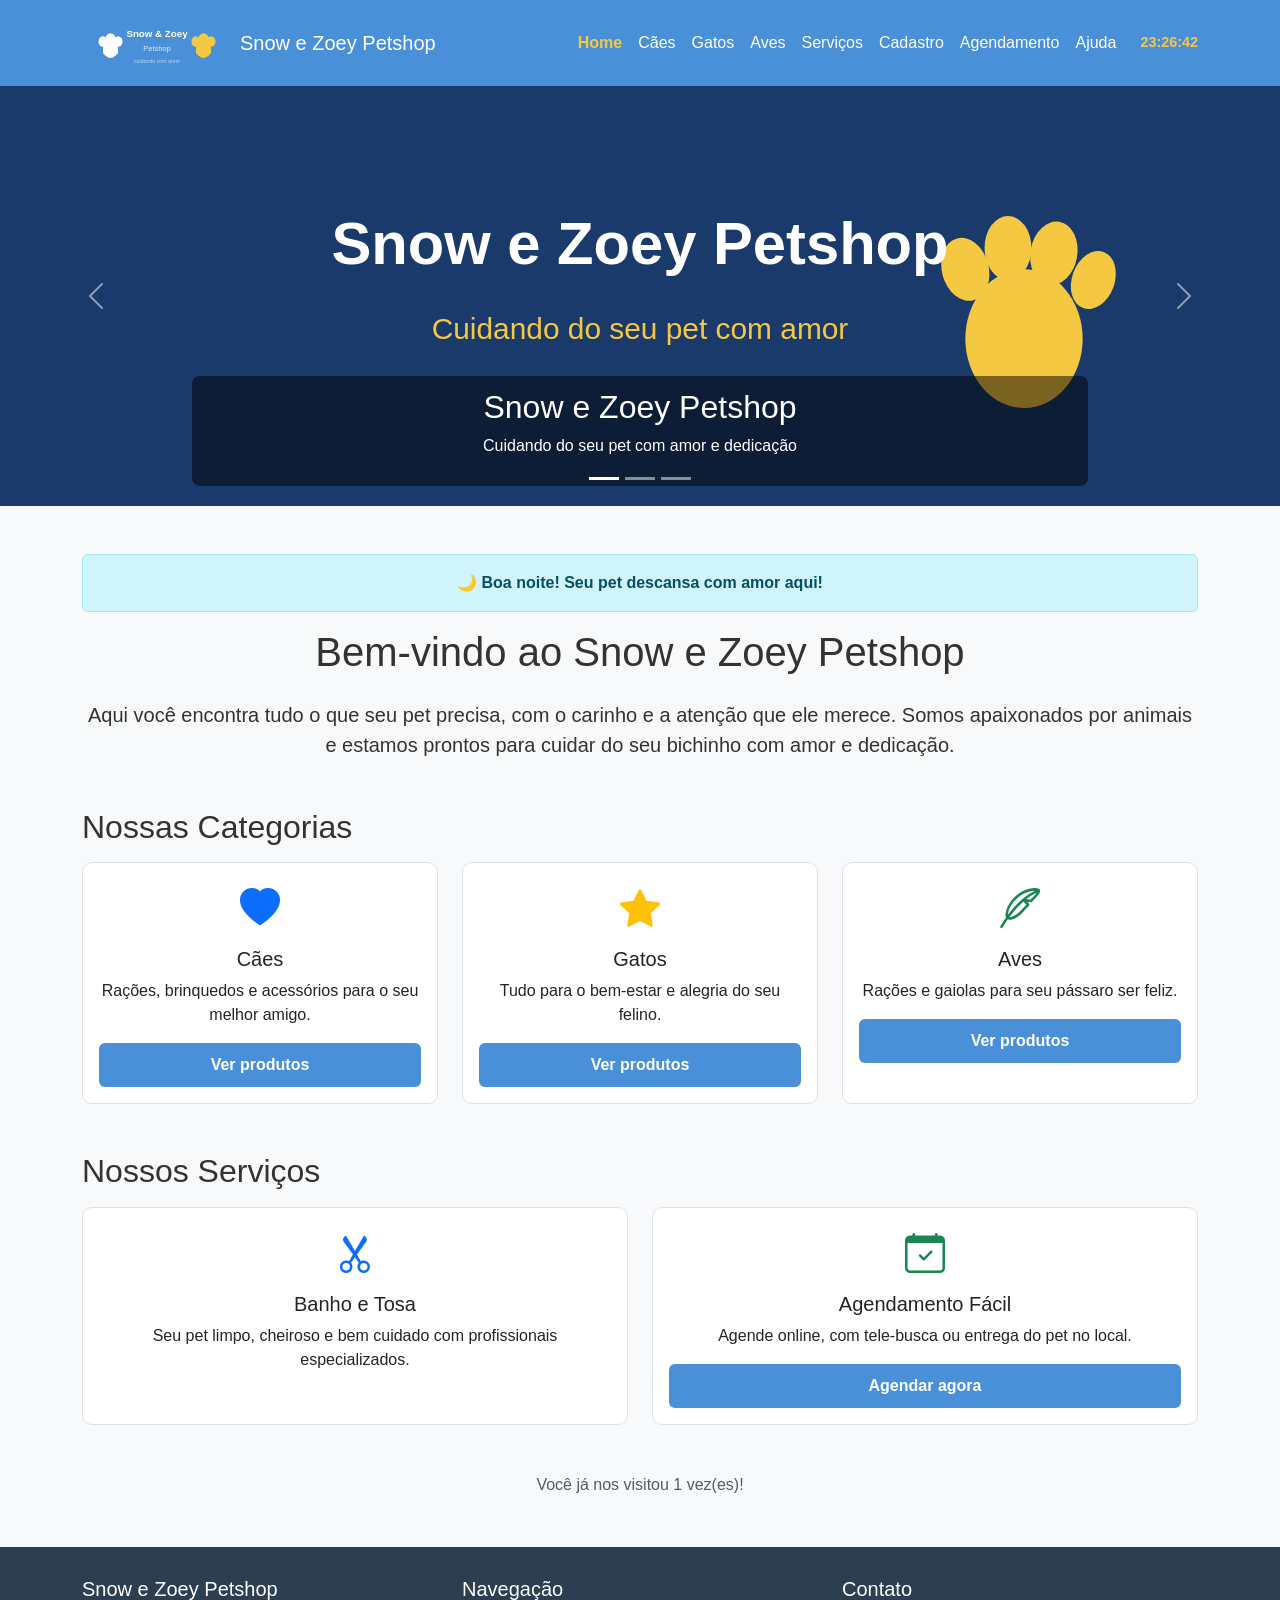
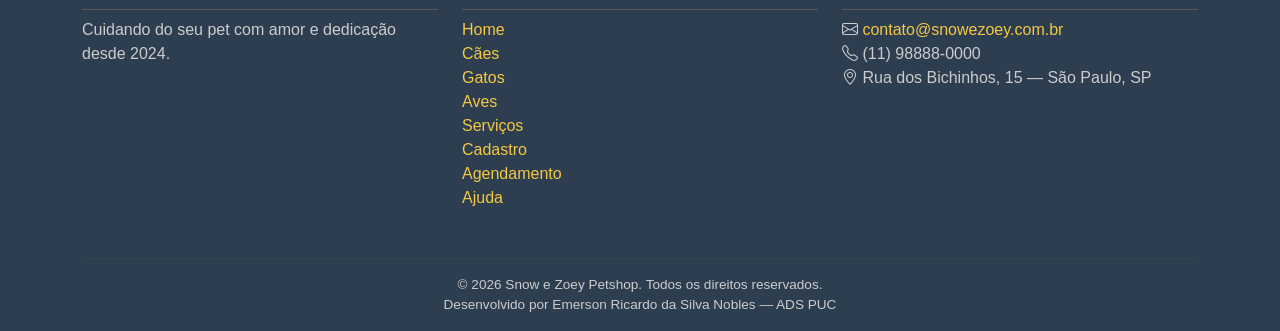
<file: index.html>
<!DOCTYPE html>
<html lang="pt-BR">
  <head>
    <meta charset="UTF-8">
    <meta name="viewport" content="width=device-width, initial-scale=1.0">
    <title>Snow e Zoey Petshop: home</title>
    <!-- Bootstrap CSS -->
    <link href="https://cdn.jsdelivr.net/npm/bootstrap@5.3.3/dist/css/bootstrap.min.css" rel="stylesheet">
    <!-- Ícones Bootstrap -->
    <link href="https://cdn.jsdelivr.net/npm/bootstrap-icons@1.11.3/font/bootstrap-icons.min.css" rel="stylesheet">
    <!-- CSS personalizado -->
    <link rel="stylesheet" href="css/style.css">
  </head>
  <body>

    <!-- HEADER / NAVBAR -->
    <nav class="navbar navbar-expand-lg navbar-petshop" aria-label="Menu de navegação principal">
      <div class="container">
        <a class="navbar-brand d-flex align-items-center gap-2" href="index.html">
          <img src="images/logo.svg" alt="Logo Snow e Zoey Petshop" class="logo-header">
          <span>Snow e Zoey Petshop</span>
        </a>
        <button class="navbar-toggler" type="button" data-bs-toggle="collapse"
                data-bs-target="#navMenu" aria-controls="navMenu"
                aria-expanded="false" aria-label="Abrir menu de navegação">
          <span class="navbar-toggler-icon"></span>
        </button>
        <div class="collapse navbar-collapse" id="navMenu">
          <ul class="navbar-nav ms-auto mb-2 mb-lg-0">
            <li class="nav-item"><a class="nav-link" href="index.html" aria-current="page">Home</a></li>
            <li class="nav-item"><a class="nav-link" href="caes.html">Cães</a></li>
            <li class="nav-item"><a class="nav-link" href="gatos.html">Gatos</a></li>
            <li class="nav-item"><a class="nav-link" href="aves.html">Aves</a></li>
            <li class="nav-item"><a class="nav-link" href="servicos.html">Serviços</a></li>
            <li class="nav-item"><a class="nav-link" href="cadastro.html">Cadastro</a></li>
            <li class="nav-item"><a class="nav-link" href="agendamento.html">Agendamento</a></li>
            <li class="nav-item"><a class="nav-link" href="ajuda.html">Ajuda</a></li>
          </ul>
          <!-- Relógio em tempo real (JavaScript) -->
          <span id="relogio-header" class="ms-3" aria-label="Horário atual"></span>
        </div>
      </div>
    </nav>

    <!-- CARROSSEL Bootstrap -->
    <div id="carrossel-petshop" class="carousel slide carousel-petshop"
         data-bs-ride="carousel" data-bs-interval="4000"
         aria-label="Carrossel de imagens do petshop">
      <div class="carousel-indicators" aria-hidden="true">
        <button type="button" data-bs-target="#carrossel-petshop" data-bs-slide-to="0" class="active"></button>
        <button type="button" data-bs-target="#carrossel-petshop" data-bs-slide-to="1"></button>
        <button type="button" data-bs-target="#carrossel-petshop" data-bs-slide-to="2"></button>
      </div>
      <div class="carousel-inner">
        <div class="carousel-item active">
          <img src="images/carousel-1.svg" alt="Snow e Zoey Petshop — cuidando do seu pet com amor" class="d-block w-100">
          <div class="carousel-caption carousel-caption-custom d-none d-md-block">
            <h2>Snow e Zoey Petshop</h2>
            <p>Cuidando do seu pet com amor e dedicação</p>
          </div>
        </div>
        <div class="carousel-item">
          <img src="images/carousel-2.svg" alt="Produtos para cães, gatos e aves na Snow e Zoey Petshop" class="d-block w-100">
          <div class="carousel-caption carousel-caption-custom d-none d-md-block">
            <h2>Produtos para Todos os Pets</h2>
            <p>Rações, brinquedos, acessórios e muito mais</p>
          </div>
        </div>
        <div class="carousel-item">
          <img src="images/carousel-3.svg" alt="Serviços de banho, tosa e agendamento no petshop" class="d-block w-100">
          <div class="carousel-caption carousel-caption-custom d-none d-md-block">
            <h2>Banho, Tosa e Muito Mais!</h2>
            <p><a href="agendamento.html" class="btn btn-warning btn-sm fw-bold">Agende agora</a></p>
          </div>
        </div>
      </div>
      <button class="carousel-control-prev" type="button" data-bs-target="#carrossel-petshop" data-bs-slide="prev" aria-label="Slide anterior">
        <span class="carousel-control-prev-icon" aria-hidden="true"></span>
      </button>
      <button class="carousel-control-next" type="button" data-bs-target="#carrossel-petshop" data-bs-slide="next" aria-label="Próximo slide">
        <span class="carousel-control-next-icon" aria-hidden="true"></span>
      </button>
    </div>

    <!-- MAIN -->
    <main class="container my-5">

      <!-- Saudação dinâmica por período do dia (JavaScript) -->
      <div class="alert alert-info text-center fw-bold" id="saudacao-dinamica" role="status" aria-live="polite"></div>

      <h1 class="text-center mb-4">Bem-vindo ao Snow e Zoey Petshop</h1>
      <p class="lead text-center">Aqui você encontra tudo o que seu pet precisa, com o carinho e a atenção que ele merece. Somos apaixonados por animais e estamos prontos para cuidar do seu bichinho com amor e dedicação.</p>

      <!-- Cards de categorias -->
      <h2 class="mt-5 mb-3">Nossas Categorias</h2>
      <div class="row g-4">
        <div class="col-md-4">
          <div class="card card-produto text-center p-3">
            <i class="bi bi-heart-fill text-primary fs-1" aria-hidden="true"></i>
            <h3 class="h5 mt-2">Cães</h3>
            <p>Rações, brinquedos e acessórios para o seu melhor amigo.</p>
            <a href="caes.html" class="btn btn-petshop" aria-label="Ver produtos para cães">Ver produtos</a>
          </div>
        </div>
        <div class="col-md-4">
          <div class="card card-produto text-center p-3">
            <i class="bi bi-star-fill text-warning fs-1" aria-hidden="true"></i>
            <h3 class="h5 mt-2">Gatos</h3>
            <p>Tudo para o bem-estar e alegria do seu felino.</p>
            <a href="gatos.html" class="btn btn-petshop" aria-label="Ver produtos para gatos">Ver produtos</a>
          </div>
        </div>
        <div class="col-md-4">
          <div class="card card-produto text-center p-3">
            <i class="bi bi-feather text-success fs-1" aria-hidden="true"></i>
            <h3 class="h5 mt-2">Aves</h3>
            <p>Rações e gaiolas para seu pássaro ser feliz.</p>
            <a href="aves.html" class="btn btn-petshop" aria-label="Ver produtos para aves">Ver produtos</a>
          </div>
        </div>
      </div>

      <!-- Cards de serviços -->
      <h2 class="mt-5 mb-3">Nossos Serviços</h2>
      <div class="row g-4">
        <div class="col-md-6">
          <div class="card card-produto text-center p-3">
            <i class="bi bi-scissors text-primary fs-1" aria-hidden="true"></i>
            <h3 class="h5 mt-2">Banho e Tosa</h3>
            <p>Seu pet limpo, cheiroso e bem cuidado com profissionais especializados.</p>
          </div>
        </div>
        <div class="col-md-6">
          <div class="card card-produto text-center p-3">
            <i class="bi bi-calendar-check text-success fs-1" aria-hidden="true"></i>
            <h3 class="h5 mt-2">Agendamento Fácil</h3>
            <p>Agende online, com tele-busca ou entrega do pet no local.</p>
            <a href="agendamento.html" class="btn btn-petshop" aria-label="Agendar serviço para seu pet">Agendar agora</a>
          </div>
        </div>
      </div>

      <!-- Contador de visitas (JavaScript) -->
      <p class="text-center text-muted mt-5" id="contador-visitas" aria-live="polite"></p>

    </main>

    <!-- FOOTER -->
    <footer aria-label="Rodapé do site">
      <div class="container">
        <div class="row">
          <div class="col-md-4 mb-3">
            <h5>Snow e Zoey Petshop</h5>
            <p>Cuidando do seu pet com amor e dedicação desde 2024.</p>
          </div>
          <div class="col-md-4 mb-3">
            <h5>Navegação</h5>
            <nav aria-label="Links do rodapé">
              <ul class="list-unstyled">
                <li><a href="index.html">Home</a></li>
                <li><a href="caes.html">Cães</a></li>
                <li><a href="gatos.html">Gatos</a></li>
                <li><a href="aves.html">Aves</a></li>
                <li><a href="servicos.html">Serviços</a></li>
                <li><a href="cadastro.html">Cadastro</a></li>
                <li><a href="agendamento.html">Agendamento</a></li>
                <li><a href="ajuda.html">Ajuda</a></li>
              </ul>
            </nav>
          </div>
          <div class="col-md-4 mb-3">
            <h5>Contato</h5>
            <address>
              <i class="bi bi-envelope" aria-hidden="true"></i>
              <a href="mailto:contato@snowezoey.com.br">contato@snowezoey.com.br</a><br>
              <i class="bi bi-telephone" aria-hidden="true"></i> (11) 98888-0000<br>
              <i class="bi bi-geo-alt" aria-hidden="true"></i> Rua dos Bichinhos, 15 — São Paulo, SP
            </address>
          </div>
        </div>
        <hr style="border-color:#555;">
        <p class="text-center mb-0" style="font-size:0.85rem;">
          © 2026 Snow e Zoey Petshop. Todos os direitos reservados.<br>
          Desenvolvido por Emerson Ricardo da Silva Nobles — ADS PUC
        </p>
      </div>
    </footer>

    <!-- Bootstrap JS -->
    <script src="https://cdn.jsdelivr.net/npm/bootstrap@5.3.3/dist/js/bootstrap.bundle.min.js"></script>
    <!-- JS personalizado -->
    <script src="js/main.js"></script>
  </body>
</html>
</file>
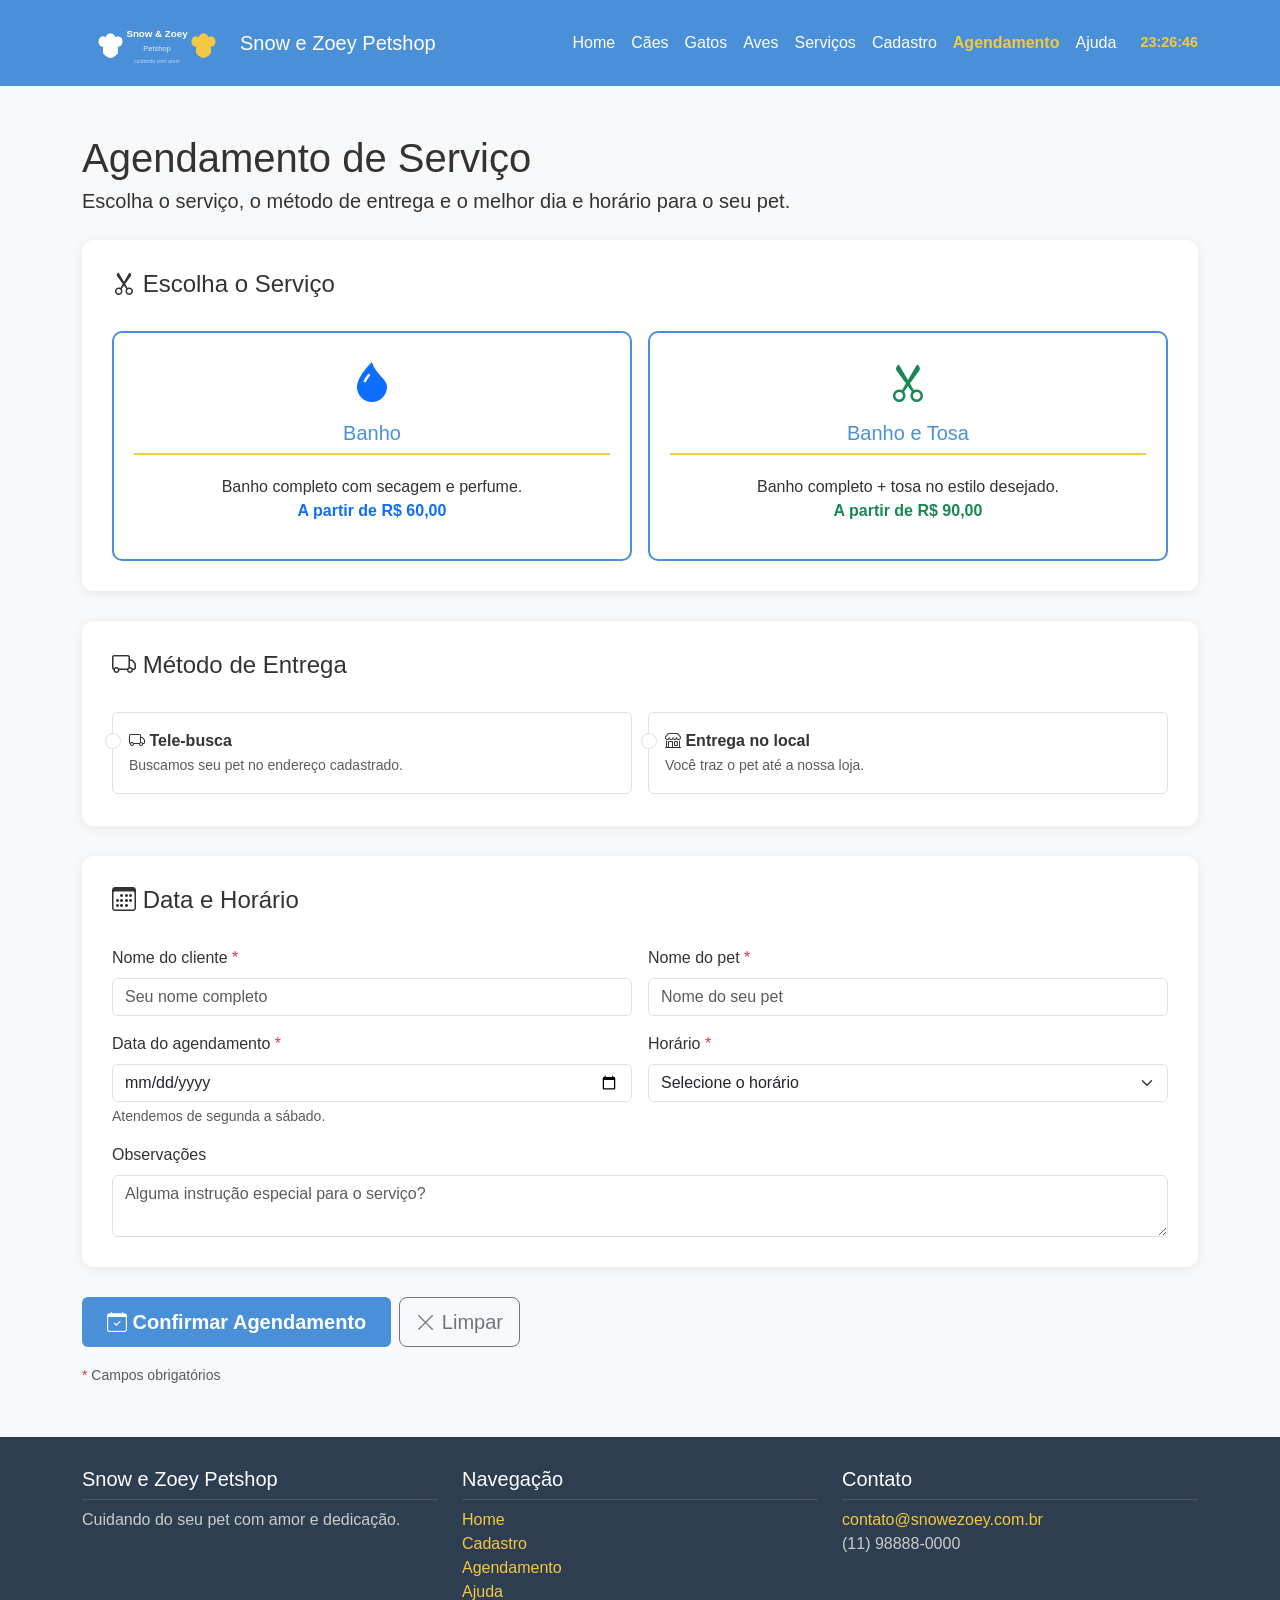
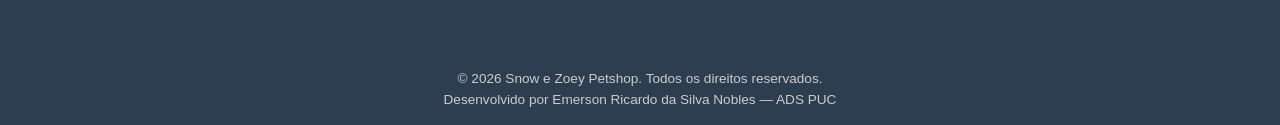
<file: agendamento.html>
<!DOCTYPE html>
<html lang="pt-BR">
  <head>
    <meta charset="UTF-8">
    <meta name="viewport" content="width=device-width, initial-scale=1.0">
    <title>Snow e Zoey Petshop: agendamento</title>
    <link href="https://cdn.jsdelivr.net/npm/bootstrap@5.3.3/dist/css/bootstrap.min.css" rel="stylesheet">
    <link href="https://cdn.jsdelivr.net/npm/bootstrap-icons@1.11.3/font/bootstrap-icons.min.css" rel="stylesheet">
    <link rel="stylesheet" href="css/style.css">
  </head>
  <body>

    <nav class="navbar navbar-expand-lg navbar-petshop" aria-label="Menu de navegação principal">
      <div class="container">
        <a class="navbar-brand d-flex align-items-center gap-2" href="index.html">
          <img src="images/logo.svg" alt="Logo Snow e Zoey Petshop" class="logo-header">
          <span>Snow e Zoey Petshop</span>
        </a>
        <button class="navbar-toggler" type="button" data-bs-toggle="collapse"
                data-bs-target="#navMenu" aria-controls="navMenu"
                aria-expanded="false" aria-label="Abrir menu de navegação">
          <span class="navbar-toggler-icon"></span>
        </button>
        <div class="collapse navbar-collapse" id="navMenu">
          <ul class="navbar-nav ms-auto mb-2 mb-lg-0">
            <li class="nav-item"><a class="nav-link" href="index.html">Home</a></li>
            <li class="nav-item"><a class="nav-link" href="caes.html">Cães</a></li>
            <li class="nav-item"><a class="nav-link" href="gatos.html">Gatos</a></li>
            <li class="nav-item"><a class="nav-link" href="aves.html">Aves</a></li>
            <li class="nav-item"><a class="nav-link" href="servicos.html">Serviços</a></li>
            <li class="nav-item"><a class="nav-link" href="cadastro.html">Cadastro</a></li>
            <li class="nav-item"><a class="nav-link" href="agendamento.html" aria-current="page">Agendamento</a></li>
            <li class="nav-item"><a class="nav-link" href="ajuda.html">Ajuda</a></li>
          </ul>
          <span id="relogio-header" class="ms-3" aria-label="Horário atual"></span>
        </div>
      </div>
    </nav>

    <main class="container my-5">
      <h1 class="mb-1">Agendamento de Serviço</h1>
      <p class="lead mb-4">Escolha o serviço, o método de entrega e o melhor dia e horário para o seu pet.</p>

      <!-- Alerta de sucesso -->
      <div id="alerta-sucesso-agendamento" class="alert alert-success d-none" role="alert" aria-live="assertive">
        <i class="bi bi-calendar-check-fill" aria-hidden="true"></i>
        <strong>Agendamento confirmado!</strong> Entraremos em contato para confirmar o horário.
      </div>

      <form id="form-agendamento" novalidate>

        <!-- Campo hidden para armazenar serviço selecionado -->
        <input type="hidden" id="servico-selecionado" name="servico" value="">

        <!-- SEÇÃO 1: Escolha do serviço -->
        <fieldset class="form-section">
          <legend><h2 class="h4"><i class="bi bi-scissors" aria-hidden="true"></i> Escolha o Serviço</h2></legend>

          <div id="erro-servico" class="alert alert-danger d-none" role="alert">
            Por favor, selecione um serviço.
          </div>

          <div class="row g-3">
            <div class="col-md-6">
              <div class="card-servico text-center" id="servico-banho"
                   onclick="selecionarServico('banho')"
                   role="button" tabindex="0"
                   aria-label="Selecionar serviço de Banho"
                   onkeypress="if(event.key==='Enter') selecionarServico('banho')">
                <i class="bi bi-droplet-fill fs-1 text-primary" aria-hidden="true"></i>
                <h3 class="h5 mt-2">Banho</h3>
                <p class="mb-0">Banho completo com secagem e perfume.</p>
                <p class="fw-bold text-primary">A partir de R$ 60,00</p>
              </div>
            </div>
            <div class="col-md-6">
              <div class="card-servico text-center" id="servico-tosa"
                   onclick="selecionarServico('tosa')"
                   role="button" tabindex="0"
                   aria-label="Selecionar serviço de Banho e Tosa"
                   onkeypress="if(event.key==='Enter') selecionarServico('tosa')">
                <i class="bi bi-scissors fs-1 text-success" aria-hidden="true"></i>
                <h3 class="h5 mt-2">Banho e Tosa</h3>
                <p class="mb-0">Banho completo + tosa no estilo desejado.</p>
                <p class="fw-bold text-success">A partir de R$ 90,00</p>
              </div>
            </div>
          </div>
        </fieldset>

        <!-- SEÇÃO 2: Método de entrega -->
        <fieldset class="form-section">
          <legend><h2 class="h4"><i class="bi bi-truck" aria-hidden="true"></i> Método de Entrega</h2></legend>

          <div id="erro-metodo" class="alert alert-danger d-none" role="alert">
            Por favor, selecione um método de entrega.
          </div>

          <div class="row g-3">
            <div class="col-md-6">
              <div class="form-check border rounded p-3">
                <input class="form-check-input" type="radio" name="metodo" id="metodo-telebusca" value="telebusca" required aria-required="true">
                <label class="form-check-label" for="metodo-telebusca">
                  <strong><i class="bi bi-truck" aria-hidden="true"></i> Tele-busca</strong><br>
                  <small class="text-muted">Buscamos seu pet no endereço cadastrado.</small>
                </label>
              </div>
            </div>
            <div class="col-md-6">
              <div class="form-check border rounded p-3">
                <input class="form-check-input" type="radio" name="metodo" id="metodo-local" value="local">
                <label class="form-check-label" for="metodo-local">
                  <strong><i class="bi bi-shop" aria-hidden="true"></i> Entrega no local</strong><br>
                  <small class="text-muted">Você traz o pet até a nossa loja.</small>
                </label>
              </div>
            </div>
          </div>
        </fieldset>

        <!-- SEÇÃO 3: Data e horário -->
        <fieldset class="form-section">
          <legend><h2 class="h4"><i class="bi bi-calendar3" aria-hidden="true"></i> Data e Horário</h2></legend>

          <div class="row g-3">

            <div class="col-md-6">
              <label for="nome-cliente-agend" class="form-label">Nome do cliente <span class="text-danger" aria-hidden="true">*</span></label>
              <input type="text" class="form-control" id="nome-cliente-agend"
                     name="nome-cliente" placeholder="Seu nome completo" required aria-required="true">
            </div>

            <div class="col-md-6">
              <label for="nome-pet-agend" class="form-label">Nome do pet <span class="text-danger" aria-hidden="true">*</span></label>
              <input type="text" class="form-control" id="nome-pet-agend"
                     name="nome-pet" placeholder="Nome do seu pet" required aria-required="true">
            </div>

            <div class="col-md-6">
              <label for="data-agendamento" class="form-label">Data do agendamento <span class="text-danger" aria-hidden="true">*</span></label>
              <input type="date" class="form-control" id="data-agendamento"
                     name="data" required aria-required="true"
                     aria-describedby="dica-data">
              <div id="dica-data" class="form-text">Atendemos de segunda a sábado.</div>
            </div>

            <div class="col-md-6">
              <label for="hora-agendamento" class="form-label">Horário <span class="text-danger" aria-hidden="true">*</span></label>
              <select class="form-select" id="hora-agendamento" name="hora" required aria-required="true">
                <option value="" disabled selected>Selecione o horário</option>
                <option value="08:00">08:00</option>
                <option value="09:00">09:00</option>
                <option value="10:00">10:00</option>
                <option value="11:00">11:00</option>
                <option value="13:00">13:00</option>
                <option value="14:00">14:00</option>
                <option value="15:00">15:00</option>
                <option value="16:00">16:00</option>
                <option value="17:00">17:00</option>
              </select>
            </div>

            <div class="col-12">
              <label for="obs-agendamento" class="form-label">Observações</label>
              <textarea class="form-control" id="obs-agendamento" name="obs" rows="2"
                        placeholder="Alguma instrução especial para o serviço?"></textarea>
            </div>

          </div>
        </fieldset>

        <div class="d-flex gap-2 mt-3">
          <button type="submit" class="btn btn-petshop btn-lg" aria-label="Confirmar agendamento do serviço">
            <i class="bi bi-calendar-check" aria-hidden="true"></i> Confirmar Agendamento
          </button>
          <button type="reset" class="btn btn-outline-secondary btn-lg">
            <i class="bi bi-x-lg" aria-hidden="true"></i> Limpar
          </button>
        </div>

        <p class="mt-3 text-muted"><small><span class="text-danger">*</span> Campos obrigatórios</small></p>

      </form>
    </main>

    <footer aria-label="Rodapé do site">
      <div class="container">
        <div class="row">
          <div class="col-md-4 mb-3">
            <h5>Snow e Zoey Petshop</h5>
            <p>Cuidando do seu pet com amor e dedicação.</p>
          </div>
          <div class="col-md-4 mb-3">
            <h5>Navegação</h5>
            <nav aria-label="Links do rodapé">
              <ul class="list-unstyled">
                <li><a href="index.html">Home</a></li>
                <li><a href="cadastro.html">Cadastro</a></li>
                <li><a href="agendamento.html">Agendamento</a></li>
                <li><a href="ajuda.html">Ajuda</a></li>
              </ul>
            </nav>
          </div>
          <div class="col-md-4 mb-3">
            <h5>Contato</h5>
            <address>
              <a href="mailto:contato@snowezoey.com.br">contato@snowezoey.com.br</a><br>
              (11) 98888-0000
            </address>
          </div>
        </div>
        <hr style="border-color:#555;">
        <p class="text-center mb-0" style="font-size:0.85rem;">
          © 2026 Snow e Zoey Petshop. Todos os direitos reservados.<br>
          Desenvolvido por Emerson Ricardo da Silva Nobles — ADS PUC
        </p>
      </div>
    </footer>

    <script src="https://cdn.jsdelivr.net/npm/bootstrap@5.3.3/dist/js/bootstrap.bundle.min.js"></script>
    <script src="js/main.js"></script>
  </body>
</html>
</file>
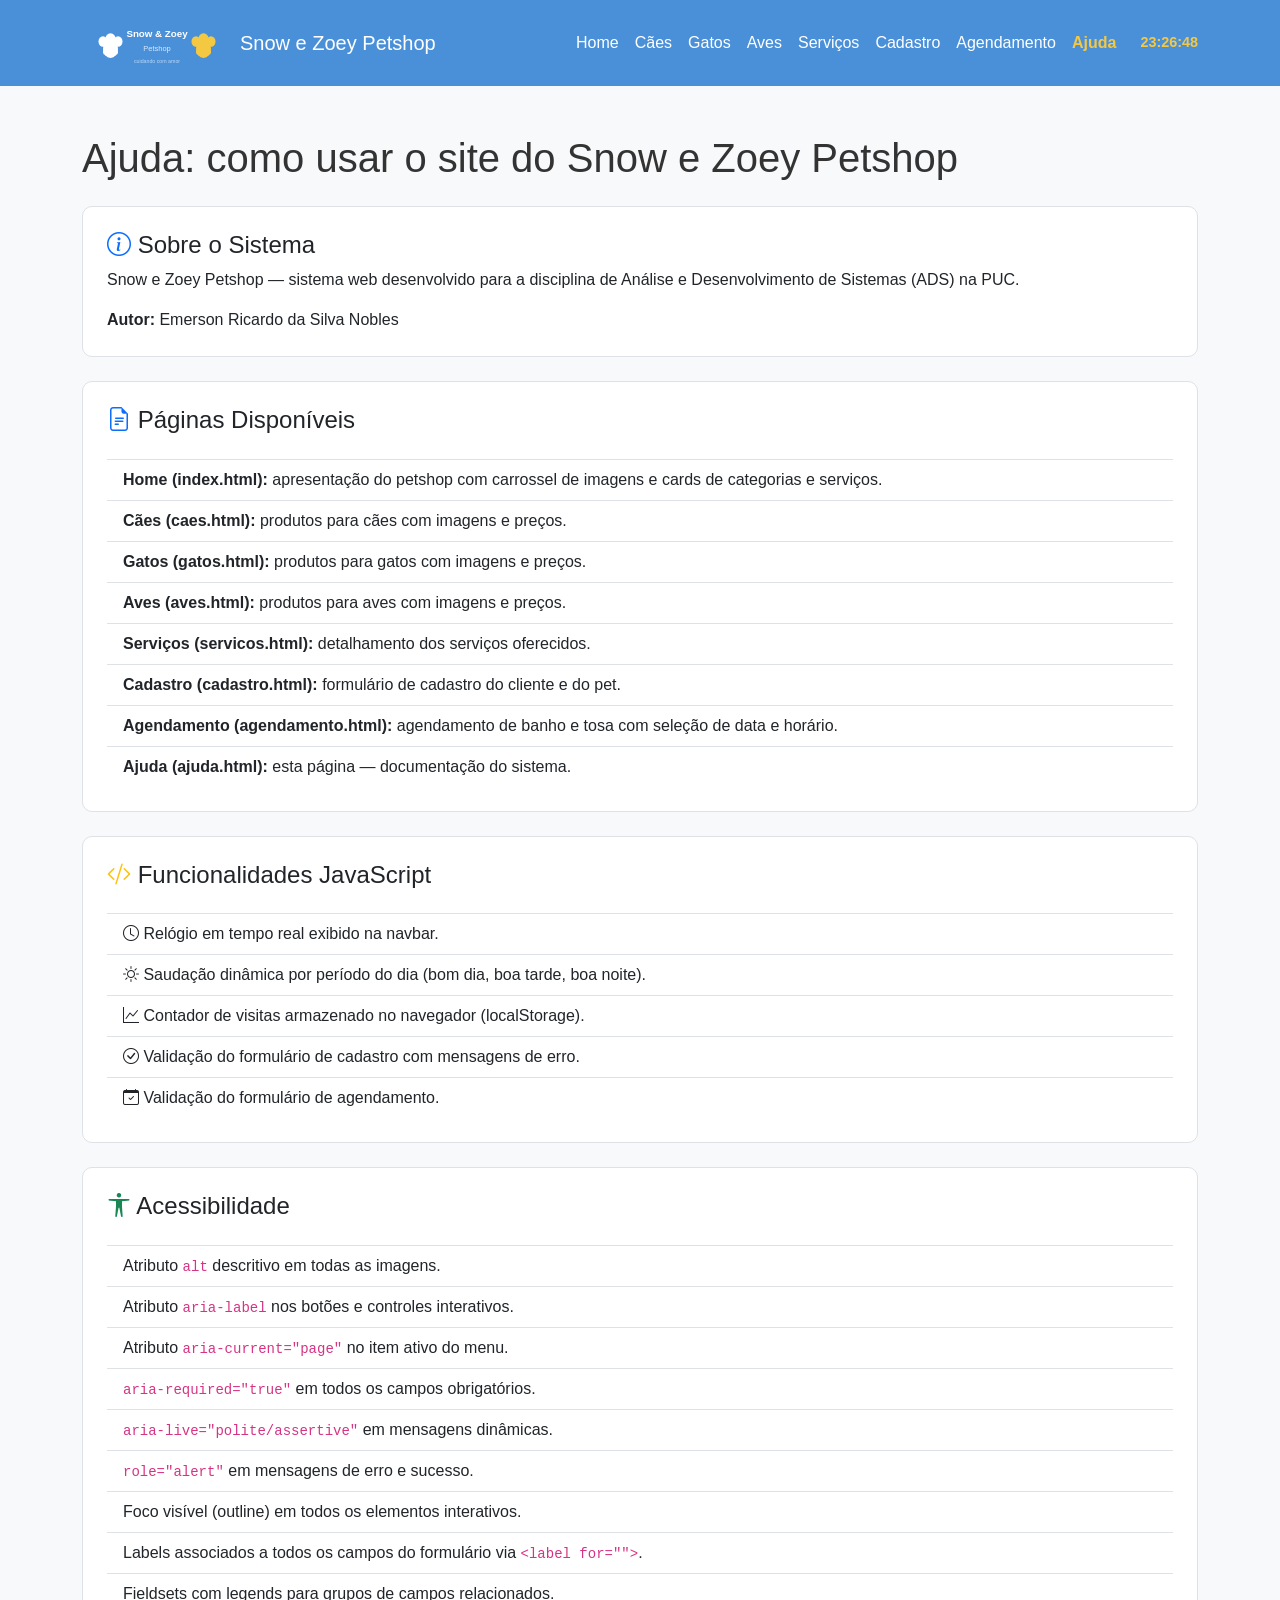
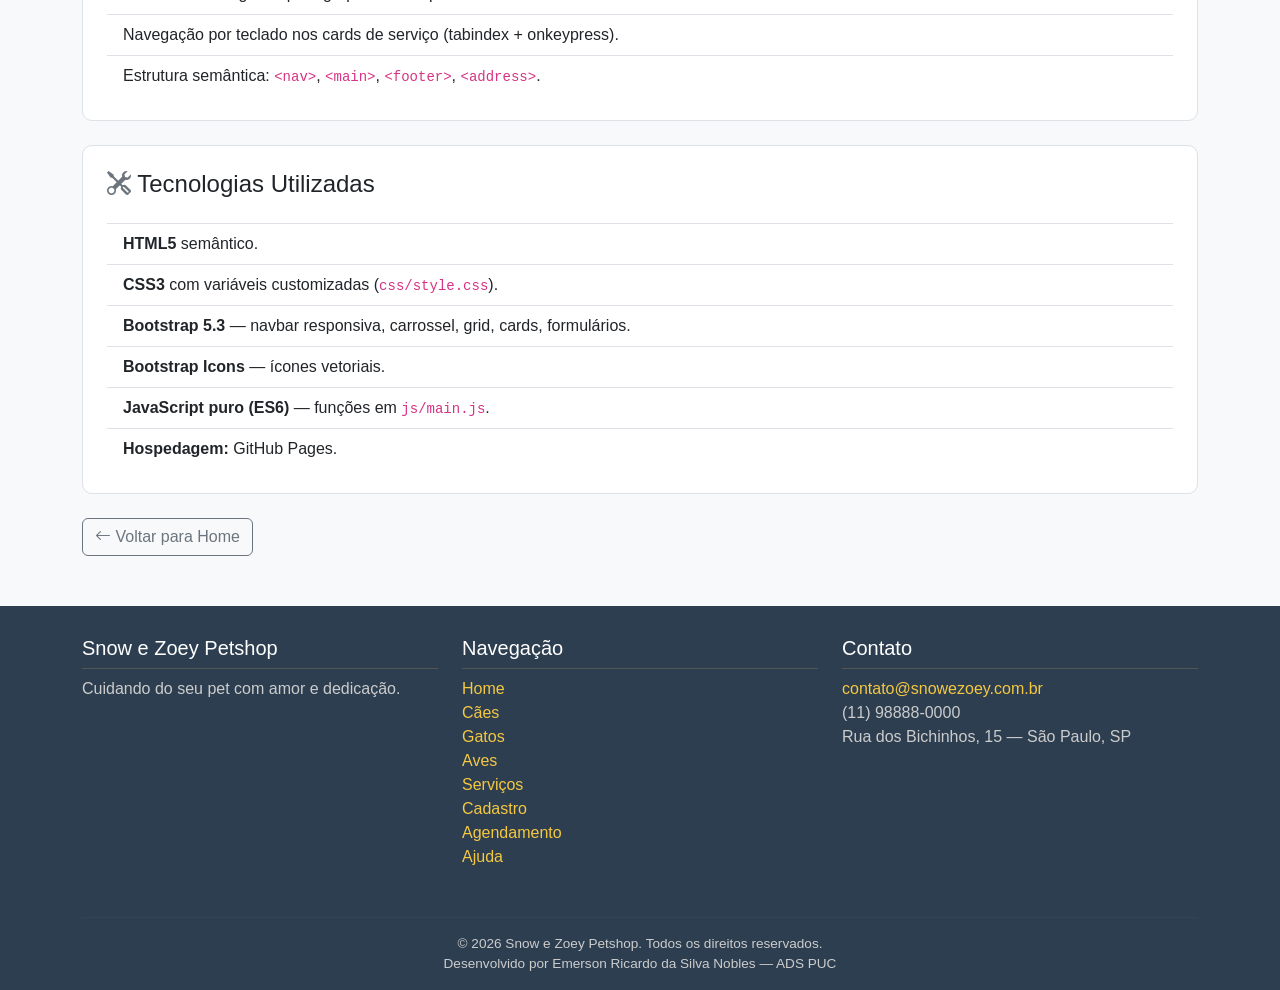
<file: ajuda.html>
<!DOCTYPE html>
<html lang="pt-BR">
  <head>
    <meta charset="UTF-8">
    <meta name="viewport" content="width=device-width, initial-scale=1.0">
    <title>Snow e Zoey Petshop: ajuda</title>
    <link href="https://cdn.jsdelivr.net/npm/bootstrap@5.3.3/dist/css/bootstrap.min.css" rel="stylesheet">
    <link href="https://cdn.jsdelivr.net/npm/bootstrap-icons@1.11.3/font/bootstrap-icons.min.css" rel="stylesheet">
    <link rel="stylesheet" href="css/style.css">
  </head>
  <body>

    <nav class="navbar navbar-expand-lg navbar-petshop" aria-label="Menu de navegação principal">
      <div class="container">
        <a class="navbar-brand d-flex align-items-center gap-2" href="index.html">
          <img src="images/logo.svg" alt="Logo Snow e Zoey Petshop" class="logo-header">
          <span>Snow e Zoey Petshop</span>
        </a>
        <button class="navbar-toggler" type="button" data-bs-toggle="collapse"
                data-bs-target="#navMenu" aria-controls="navMenu"
                aria-expanded="false" aria-label="Abrir menu de navegação">
          <span class="navbar-toggler-icon"></span>
        </button>
        <div class="collapse navbar-collapse" id="navMenu">
          <ul class="navbar-nav ms-auto mb-2 mb-lg-0">
            <li class="nav-item"><a class="nav-link" href="index.html">Home</a></li>
            <li class="nav-item"><a class="nav-link" href="caes.html">Cães</a></li>
            <li class="nav-item"><a class="nav-link" href="gatos.html">Gatos</a></li>
            <li class="nav-item"><a class="nav-link" href="aves.html">Aves</a></li>
            <li class="nav-item"><a class="nav-link" href="servicos.html">Serviços</a></li>
            <li class="nav-item"><a class="nav-link" href="cadastro.html">Cadastro</a></li>
            <li class="nav-item"><a class="nav-link" href="agendamento.html">Agendamento</a></li>
            <li class="nav-item"><a class="nav-link" href="ajuda.html" aria-current="page">Ajuda</a></li>
          </ul>
          <span id="relogio-header" class="ms-3" aria-label="Horário atual"></span>
        </div>
      </div>
    </nav>

    <main class="container my-5">
      <h1 class="mb-4">Ajuda: como usar o site do Snow e Zoey Petshop</h1>

      <!-- Sobre o sistema -->
      <div class="card card-produto mb-4 p-4">
        <h2 class="h4"><i class="bi bi-info-circle text-primary" aria-hidden="true"></i> Sobre o Sistema</h2>
        <p>Snow e Zoey Petshop — sistema web desenvolvido para a disciplina de Análise e Desenvolvimento de Sistemas (ADS) na PUC.</p>
        <p class="mb-0"><strong>Autor:</strong> Emerson Ricardo da Silva Nobles</p>
      </div>

      <!-- Páginas disponíveis -->
      <div class="card card-produto mb-4 p-4">
        <h2 class="h4"><i class="bi bi-file-earmark-text text-primary" aria-hidden="true"></i> Páginas Disponíveis</h2>
        <ul class="list-group list-group-flush mt-3">
          <li class="list-group-item"><strong>Home (index.html):</strong> apresentação do petshop com carrossel de imagens e cards de categorias e serviços.</li>
          <li class="list-group-item"><strong>Cães (caes.html):</strong> produtos para cães com imagens e preços.</li>
          <li class="list-group-item"><strong>Gatos (gatos.html):</strong> produtos para gatos com imagens e preços.</li>
          <li class="list-group-item"><strong>Aves (aves.html):</strong> produtos para aves com imagens e preços.</li>
          <li class="list-group-item"><strong>Serviços (servicos.html):</strong> detalhamento dos serviços oferecidos.</li>
          <li class="list-group-item"><strong>Cadastro (cadastro.html):</strong> formulário de cadastro do cliente e do pet.</li>
          <li class="list-group-item"><strong>Agendamento (agendamento.html):</strong> agendamento de banho e tosa com seleção de data e horário.</li>
          <li class="list-group-item"><strong>Ajuda (ajuda.html):</strong> esta página — documentação do sistema.</li>
        </ul>
      </div>

      <!-- Funcionalidades JavaScript -->
      <div class="card card-produto mb-4 p-4">
        <h2 class="h4"><i class="bi bi-code-slash text-warning" aria-hidden="true"></i> Funcionalidades JavaScript</h2>
        <ul class="list-group list-group-flush mt-3">
          <li class="list-group-item"><i class="bi bi-clock" aria-hidden="true"></i> Relógio em tempo real exibido na navbar.</li>
          <li class="list-group-item"><i class="bi bi-sun" aria-hidden="true"></i> Saudação dinâmica por período do dia (bom dia, boa tarde, boa noite).</li>
          <li class="list-group-item"><i class="bi bi-graph-up" aria-hidden="true"></i> Contador de visitas armazenado no navegador (localStorage).</li>
          <li class="list-group-item"><i class="bi bi-check-circle" aria-hidden="true"></i> Validação do formulário de cadastro com mensagens de erro.</li>
          <li class="list-group-item"><i class="bi bi-calendar-check" aria-hidden="true"></i> Validação do formulário de agendamento.</li>
        </ul>
      </div>

      <!-- Acessibilidade -->
      <div class="card card-produto mb-4 p-4">
        <h2 class="h4"><i class="bi bi-universal-access text-success" aria-hidden="true"></i> Acessibilidade</h2>
        <ul class="list-group list-group-flush mt-3">
          <li class="list-group-item">Atributo <code>alt</code> descritivo em todas as imagens.</li>
          <li class="list-group-item">Atributo <code>aria-label</code> nos botões e controles interativos.</li>
          <li class="list-group-item">Atributo <code>aria-current="page"</code> no item ativo do menu.</li>
          <li class="list-group-item"><code>aria-required="true"</code> em todos os campos obrigatórios.</li>
          <li class="list-group-item"><code>aria-live="polite/assertive"</code> em mensagens dinâmicas.</li>
          <li class="list-group-item"><code>role="alert"</code> em mensagens de erro e sucesso.</li>
          <li class="list-group-item">Foco visível (outline) em todos os elementos interativos.</li>
          <li class="list-group-item">Labels associados a todos os campos do formulário via <code>&lt;label for=""&gt;</code>.</li>
          <li class="list-group-item">Fieldsets com legends para grupos de campos relacionados.</li>
          <li class="list-group-item">Navegação por teclado nos cards de serviço (tabindex + onkeypress).</li>
          <li class="list-group-item">Estrutura semântica: <code>&lt;nav&gt;</code>, <code>&lt;main&gt;</code>, <code>&lt;footer&gt;</code>, <code>&lt;address&gt;</code>.</li>
        </ul>
      </div>

      <!-- Tecnologias -->
      <div class="card card-produto mb-4 p-4">
        <h2 class="h4"><i class="bi bi-tools text-secondary" aria-hidden="true"></i> Tecnologias Utilizadas</h2>
        <ul class="list-group list-group-flush mt-3">
          <li class="list-group-item"><strong>HTML5</strong> semântico.</li>
          <li class="list-group-item"><strong>CSS3</strong> com variáveis customizadas (<code>css/style.css</code>).</li>
          <li class="list-group-item"><strong>Bootstrap 5.3</strong> — navbar responsiva, carrossel, grid, cards, formulários.</li>
          <li class="list-group-item"><strong>Bootstrap Icons</strong> — ícones vetoriais.</li>
          <li class="list-group-item"><strong>JavaScript puro (ES6)</strong> — funções em <code>js/main.js</code>.</li>
          <li class="list-group-item"><strong>Hospedagem:</strong> GitHub Pages.</li>
        </ul>
      </div>

      <div class="mt-4">
        <a href="index.html" class="btn btn-outline-secondary">
          <i class="bi bi-arrow-left" aria-hidden="true"></i> Voltar para Home
        </a>
      </div>
    </main>

    <footer aria-label="Rodapé do site">
      <div class="container">
        <div class="row">
          <div class="col-md-4 mb-3">
            <h5>Snow e Zoey Petshop</h5>
            <p>Cuidando do seu pet com amor e dedicação.</p>
          </div>
          <div class="col-md-4 mb-3">
            <h5>Navegação</h5>
            <nav aria-label="Links do rodapé">
              <ul class="list-unstyled">
                <li><a href="index.html">Home</a></li>
                <li><a href="caes.html">Cães</a></li>
                <li><a href="gatos.html">Gatos</a></li>
                <li><a href="aves.html">Aves</a></li>
                <li><a href="servicos.html">Serviços</a></li>
                <li><a href="cadastro.html">Cadastro</a></li>
                <li><a href="agendamento.html">Agendamento</a></li>
                <li><a href="ajuda.html">Ajuda</a></li>
              </ul>
            </nav>
          </div>
          <div class="col-md-4 mb-3">
            <h5>Contato</h5>
            <address>
              <a href="mailto:contato@snowezoey.com.br">contato@snowezoey.com.br</a><br>
              (11) 98888-0000<br>
              Rua dos Bichinhos, 15 — São Paulo, SP
            </address>
          </div>
        </div>
        <hr style="border-color:#555;">
        <p class="text-center mb-0" style="font-size:0.85rem;">
          © 2026 Snow e Zoey Petshop. Todos os direitos reservados.<br>
          Desenvolvido por Emerson Ricardo da Silva Nobles — ADS PUC
        </p>
      </div>
    </footer>

    <script src="https://cdn.jsdelivr.net/npm/bootstrap@5.3.3/dist/js/bootstrap.bundle.min.js"></script>
    <script src="js/main.js"></script>
  </body>
</html>
</file>
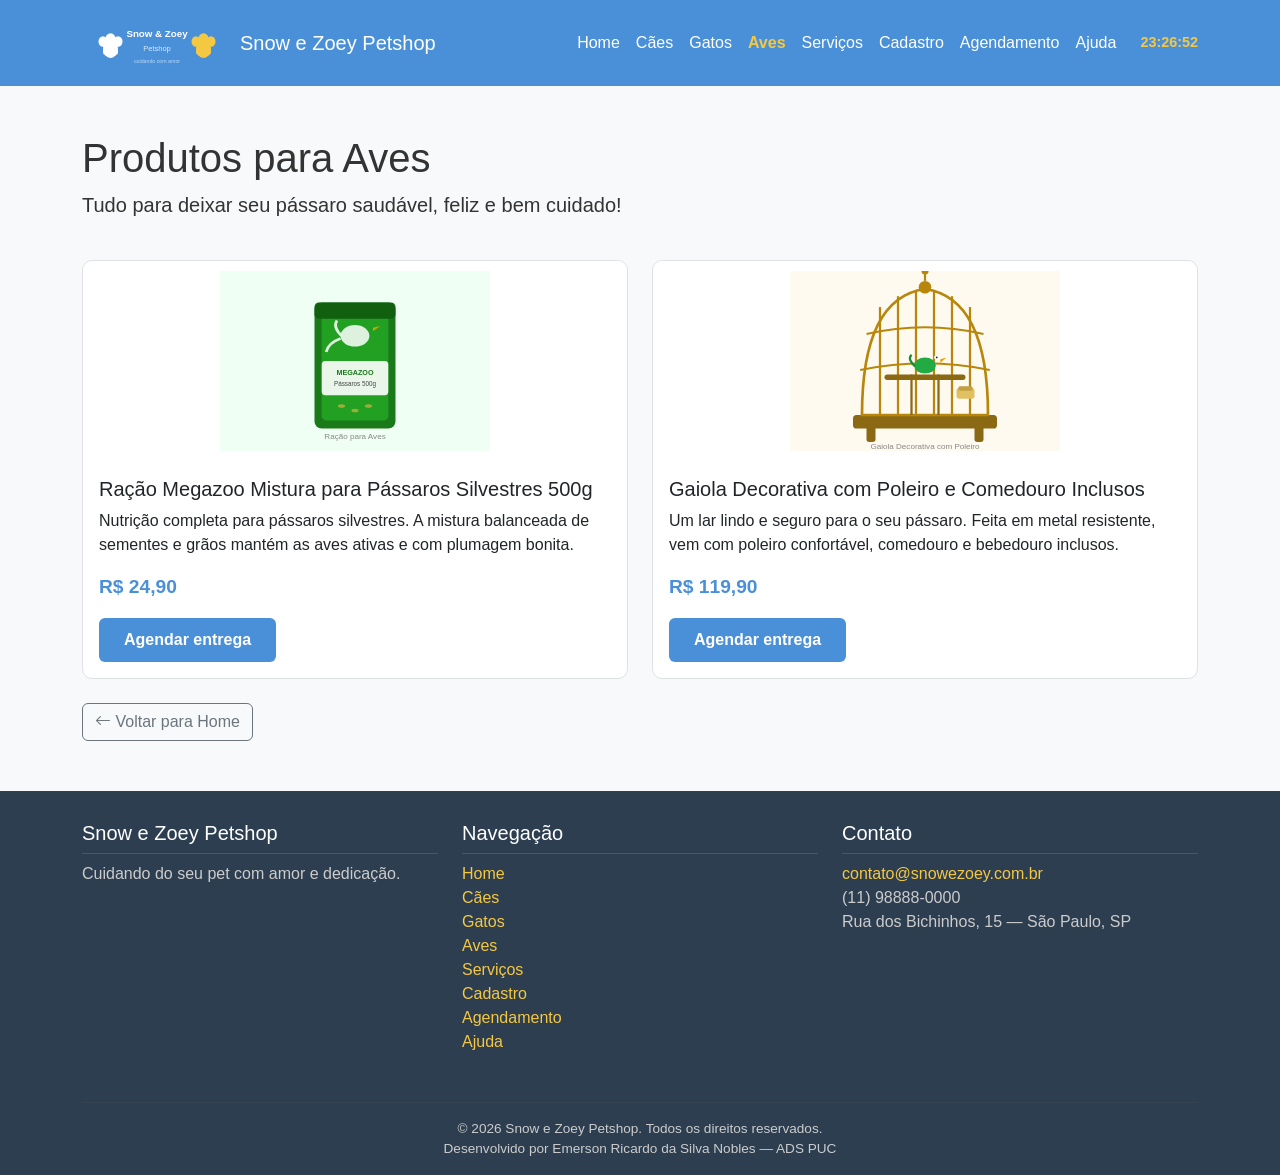
<file: aves.html>
<!DOCTYPE html>
<html lang="pt-BR">
  <head>
    <meta charset="UTF-8">
    <meta name="viewport" content="width=device-width, initial-scale=1.0">
    <title>Snow e Zoey Petshop: aves</title>
    <link href="https://cdn.jsdelivr.net/npm/bootstrap@5.3.3/dist/css/bootstrap.min.css" rel="stylesheet">
    <link href="https://cdn.jsdelivr.net/npm/bootstrap-icons@1.11.3/font/bootstrap-icons.min.css" rel="stylesheet">
    <link rel="stylesheet" href="css/style.css">
  </head>
  <body>

    <nav class="navbar navbar-expand-lg navbar-petshop" aria-label="Menu de navegação principal">
      <div class="container">
        <a class="navbar-brand d-flex align-items-center gap-2" href="index.html">
          <img src="images/logo.svg" alt="Logo Snow e Zoey Petshop" class="logo-header">
          <span>Snow e Zoey Petshop</span>
        </a>
        <button class="navbar-toggler" type="button" data-bs-toggle="collapse"
                data-bs-target="#navMenu" aria-controls="navMenu"
                aria-expanded="false" aria-label="Abrir menu de navegação">
          <span class="navbar-toggler-icon"></span>
        </button>
        <div class="collapse navbar-collapse" id="navMenu">
          <ul class="navbar-nav ms-auto mb-2 mb-lg-0">
            <li class="nav-item"><a class="nav-link" href="index.html">Home</a></li>
            <li class="nav-item"><a class="nav-link" href="caes.html">Cães</a></li>
            <li class="nav-item"><a class="nav-link" href="gatos.html">Gatos</a></li>
            <li class="nav-item"><a class="nav-link" href="aves.html" aria-current="page">Aves</a></li>
            <li class="nav-item"><a class="nav-link" href="servicos.html">Serviços</a></li>
            <li class="nav-item"><a class="nav-link" href="cadastro.html">Cadastro</a></li>
            <li class="nav-item"><a class="nav-link" href="agendamento.html">Agendamento</a></li>
            <li class="nav-item"><a class="nav-link" href="ajuda.html">Ajuda</a></li>
          </ul>
          <span id="relogio-header" class="ms-3" aria-label="Horário atual"></span>
        </div>
      </div>
    </nav>

    <main class="container my-5">
      <h1 class="mb-2">Produtos para Aves</h1>
      <p class="lead">Tudo para deixar seu pássaro saudável, feliz e bem cuidado!</p>

      <div class="row g-4 mt-3">

        <div class="col-md-6">
          <div class="card card-produto h-100">
            <img src="images/racao-aves.svg"
                 alt="Embalagem verde da Ração Megazoo Mistura para Pássaros Silvestres 500g com ilustração de pássaro"
                 width="300" height="200">
            <div class="card-body">
              <h2 class="card-title h5">Ração Megazoo Mistura para Pássaros Silvestres 500g</h2>
              <p class="card-text">Nutrição completa para pássaros silvestres. A mistura balanceada de sementes e grãos mantém as aves ativas e com plumagem bonita.</p>
              <p class="preco-produto">R$ 24,90</p>
              <a href="agendamento.html" class="btn btn-petshop" aria-label="Agendar entrega da Ração Megazoo">Agendar entrega</a>
            </div>
          </div>
        </div>

        <div class="col-md-6">
          <div class="card card-produto h-100">
            <img src="images/gaiola.svg"
                 alt="Gaiola decorativa dourada com poleiro, comedouro e bebedouro inclusos, com pássaro verde no interior"
                 width="300" height="200">
            <div class="card-body">
              <h2 class="card-title h5">Gaiola Decorativa com Poleiro e Comedouro Inclusos</h2>
              <p class="card-text">Um lar lindo e seguro para o seu pássaro. Feita em metal resistente, vem com poleiro confortável, comedouro e bebedouro inclusos.</p>
              <p class="preco-produto">R$ 119,90</p>
              <a href="agendamento.html" class="btn btn-petshop" aria-label="Agendar entrega da Gaiola Decorativa">Agendar entrega</a>
            </div>
          </div>
        </div>

      </div>

      <div class="mt-4">
        <a href="index.html" class="btn btn-outline-secondary">
          <i class="bi bi-arrow-left" aria-hidden="true"></i> Voltar para Home
        </a>
      </div>
    </main>

    <footer aria-label="Rodapé do site">
      <div class="container">
        <div class="row">
          <div class="col-md-4 mb-3">
            <h5>Snow e Zoey Petshop</h5>
            <p>Cuidando do seu pet com amor e dedicação.</p>
          </div>
          <div class="col-md-4 mb-3">
            <h5>Navegação</h5>
            <nav aria-label="Links do rodapé">
              <ul class="list-unstyled">
                <li><a href="index.html">Home</a></li>
                <li><a href="caes.html">Cães</a></li>
                <li><a href="gatos.html">Gatos</a></li>
                <li><a href="aves.html">Aves</a></li>
                <li><a href="servicos.html">Serviços</a></li>
                <li><a href="cadastro.html">Cadastro</a></li>
                <li><a href="agendamento.html">Agendamento</a></li>
                <li><a href="ajuda.html">Ajuda</a></li>
              </ul>
            </nav>
          </div>
          <div class="col-md-4 mb-3">
            <h5>Contato</h5>
            <address>
              <a href="mailto:contato@snowezoey.com.br">contato@snowezoey.com.br</a><br>
              (11) 98888-0000<br>
              Rua dos Bichinhos, 15 — São Paulo, SP
            </address>
          </div>
        </div>
        <hr style="border-color:#555;">
        <p class="text-center mb-0" style="font-size:0.85rem;">
          © 2026 Snow e Zoey Petshop. Todos os direitos reservados.<br>
          Desenvolvido por Emerson Ricardo da Silva Nobles — ADS PUC
        </p>
      </div>
    </footer>

    <script src="https://cdn.jsdelivr.net/npm/bootstrap@5.3.3/dist/js/bootstrap.bundle.min.js"></script>
    <script src="js/main.js"></script>
  </body>
</html>
</file>
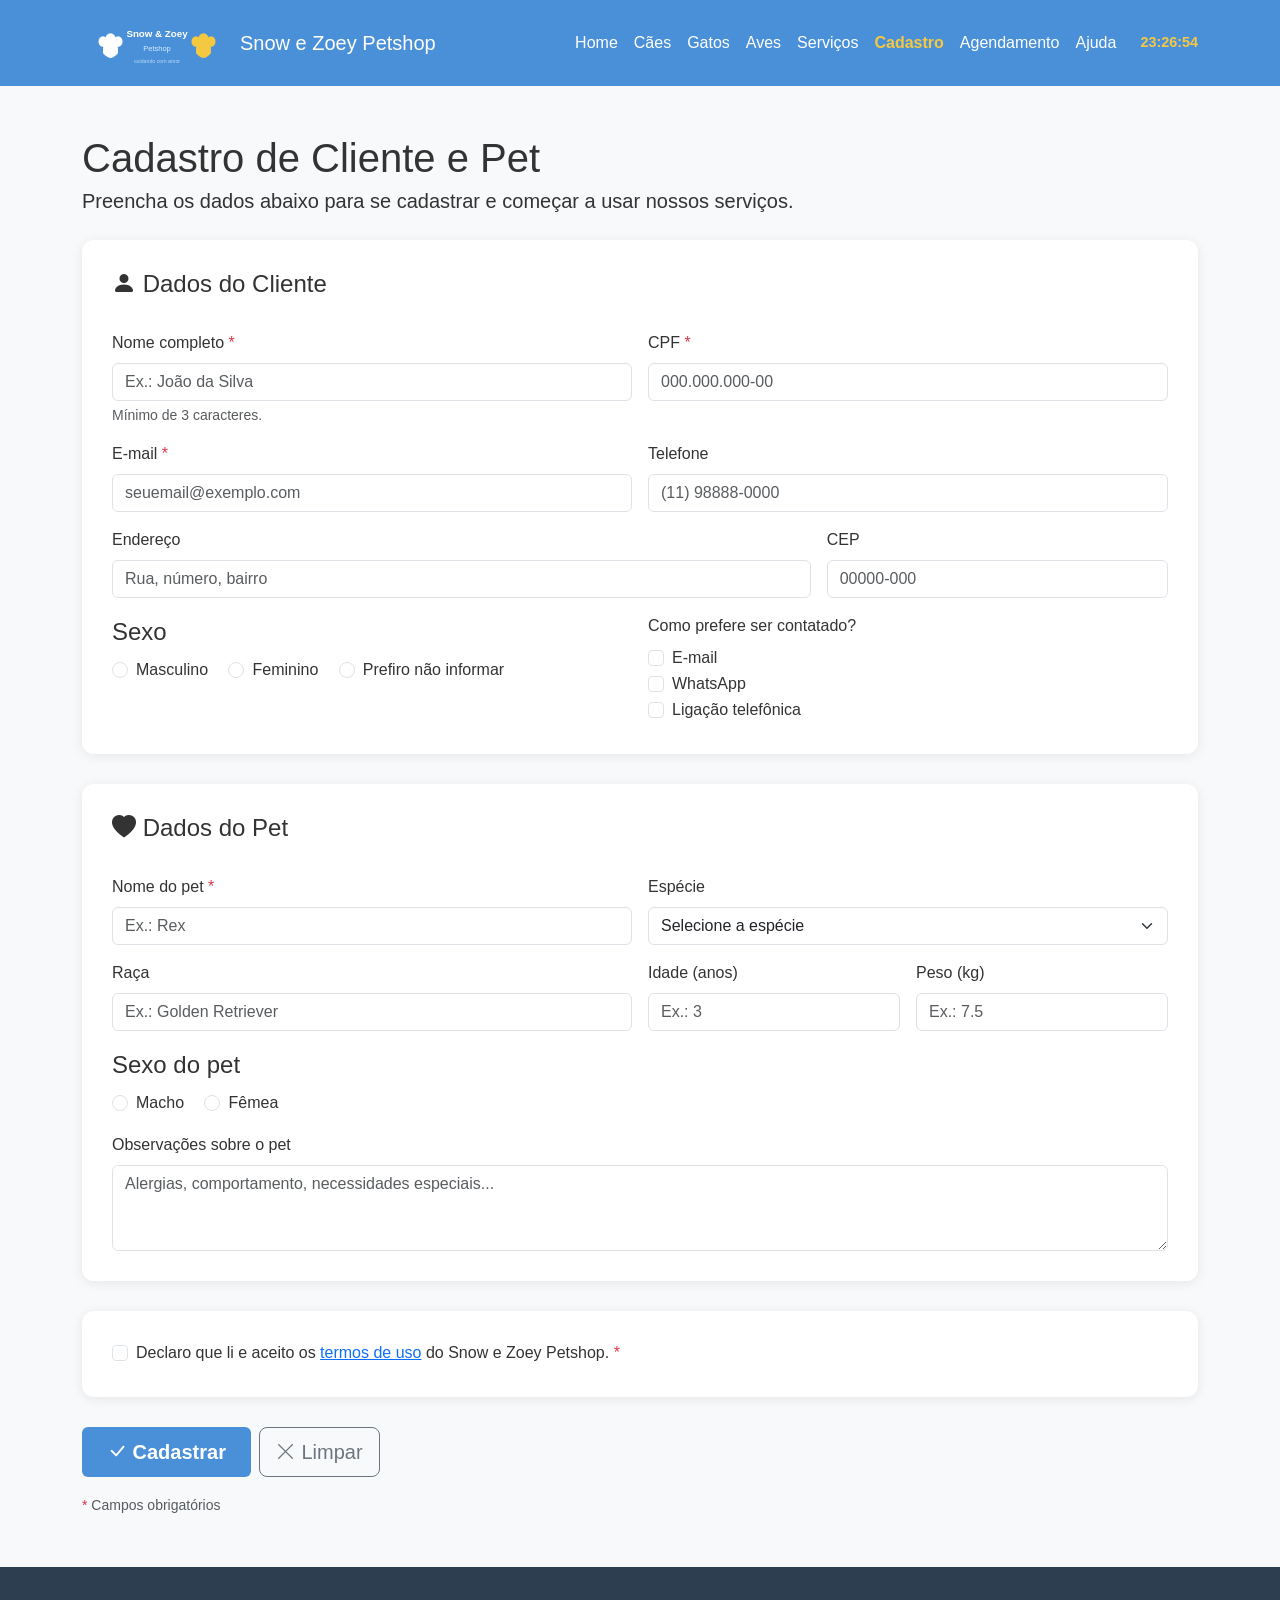
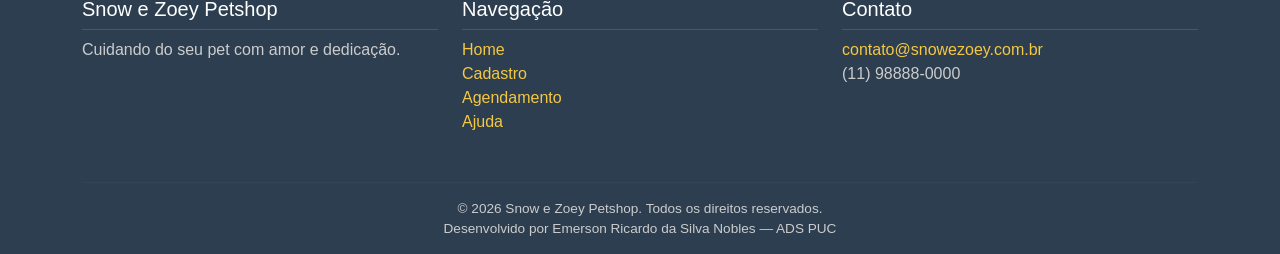
<file: cadastro.html>
<!DOCTYPE html>
<html lang="pt-BR">
  <head>
    <meta charset="UTF-8">
    <meta name="viewport" content="width=device-width, initial-scale=1.0">
    <title>Snow e Zoey Petshop: cadastro</title>
    <link href="https://cdn.jsdelivr.net/npm/bootstrap@5.3.3/dist/css/bootstrap.min.css" rel="stylesheet">
    <link href="https://cdn.jsdelivr.net/npm/bootstrap-icons@1.11.3/font/bootstrap-icons.min.css" rel="stylesheet">
    <link rel="stylesheet" href="css/style.css">
  </head>
  <body>

    <nav class="navbar navbar-expand-lg navbar-petshop" aria-label="Menu de navegação principal">
      <div class="container">
        <a class="navbar-brand d-flex align-items-center gap-2" href="index.html">
          <img src="images/logo.svg" alt="Logo Snow e Zoey Petshop" class="logo-header">
          <span>Snow e Zoey Petshop</span>
        </a>
        <button class="navbar-toggler" type="button" data-bs-toggle="collapse"
                data-bs-target="#navMenu" aria-controls="navMenu"
                aria-expanded="false" aria-label="Abrir menu de navegação">
          <span class="navbar-toggler-icon"></span>
        </button>
        <div class="collapse navbar-collapse" id="navMenu">
          <ul class="navbar-nav ms-auto mb-2 mb-lg-0">
            <li class="nav-item"><a class="nav-link" href="index.html">Home</a></li>
            <li class="nav-item"><a class="nav-link" href="caes.html">Cães</a></li>
            <li class="nav-item"><a class="nav-link" href="gatos.html">Gatos</a></li>
            <li class="nav-item"><a class="nav-link" href="aves.html">Aves</a></li>
            <li class="nav-item"><a class="nav-link" href="servicos.html">Serviços</a></li>
            <li class="nav-item"><a class="nav-link" href="cadastro.html" aria-current="page">Cadastro</a></li>
            <li class="nav-item"><a class="nav-link" href="agendamento.html">Agendamento</a></li>
            <li class="nav-item"><a class="nav-link" href="ajuda.html">Ajuda</a></li>
          </ul>
          <span id="relogio-header" class="ms-3" aria-label="Horário atual"></span>
        </div>
      </div>
    </nav>

    <main class="container my-5">
      <h1 class="mb-1">Cadastro de Cliente e Pet</h1>
      <p class="lead mb-4">Preencha os dados abaixo para se cadastrar e começar a usar nossos serviços.</p>

      <!-- Alerta de sucesso (oculto até a validação JS aprovar) -->
      <div id="alerta-sucesso-cadastro" class="alert alert-success d-none" role="alert" aria-live="assertive">
        <i class="bi bi-check-circle-fill" aria-hidden="true"></i>
        <strong>Cadastro realizado com sucesso!</strong> Em breve entraremos em contato.
      </div>

      <form id="form-cadastro" novalidate>

        <!-- SEÇÃO 1: Dados do cliente -->
        <fieldset class="form-section">
          <legend><h2 class="h4"><i class="bi bi-person-fill" aria-hidden="true"></i> Dados do Cliente</h2></legend>

          <div class="row g-3">

            <div class="col-md-6">
              <label for="nome-cliente" class="form-label">Nome completo <span class="text-danger" aria-hidden="true">*</span></label>
              <input type="text" class="form-control" id="nome-cliente" name="nome"
                     placeholder="Ex.: João da Silva" required
                     aria-required="true" aria-describedby="dica-nome">
              <div id="dica-nome" class="form-text">Mínimo de 3 caracteres.</div>
            </div>

            <div class="col-md-6">
              <label for="cpf-cliente" class="form-label">CPF <span class="text-danger" aria-hidden="true">*</span></label>
              <input type="text" class="form-control" id="cpf-cliente" name="cpf"
                     placeholder="000.000.000-00" maxlength="14" required
                     aria-required="true">
            </div>

            <div class="col-md-6">
              <label for="email-cliente" class="form-label">E-mail <span class="text-danger" aria-hidden="true">*</span></label>
              <input type="email" class="form-control" id="email-cliente" name="email"
                     placeholder="seuemail@exemplo.com" required
                     aria-required="true">
            </div>

            <div class="col-md-6">
              <label for="telefone-cliente" class="form-label">Telefone</label>
              <input type="tel" class="form-control" id="telefone-cliente" name="telefone"
                     placeholder="(11) 98888-0000">
            </div>

            <div class="col-md-8">
              <label for="endereco-cliente" class="form-label">Endereço</label>
              <input type="text" class="form-control" id="endereco-cliente" name="endereco"
                     placeholder="Rua, número, bairro">
            </div>

            <div class="col-md-4">
              <label for="cep-cliente" class="form-label">CEP</label>
              <input type="text" class="form-control" id="cep-cliente" name="cep"
                     placeholder="00000-000" maxlength="9">
            </div>

            <div class="col-md-6">
              <fieldset>
                <legend class="form-label">Sexo</legend>
                <div class="form-check form-check-inline">
                  <input class="form-check-input" type="radio" name="sexo" id="sexo-m" value="M">
                  <label class="form-check-label" for="sexo-m">Masculino</label>
                </div>
                <div class="form-check form-check-inline">
                  <input class="form-check-input" type="radio" name="sexo" id="sexo-f" value="F">
                  <label class="form-check-label" for="sexo-f">Feminino</label>
                </div>
                <div class="form-check form-check-inline">
                  <input class="form-check-input" type="radio" name="sexo" id="sexo-o" value="O">
                  <label class="form-check-label" for="sexo-o">Prefiro não informar</label>
                </div>
              </fieldset>
            </div>

            <div class="col-md-6">
              <label class="form-label">Como prefere ser contatado?</label>
              <div class="form-check">
                <input class="form-check-input" type="checkbox" id="contato-email" name="contato-email" value="email">
                <label class="form-check-label" for="contato-email">E-mail</label>
              </div>
              <div class="form-check">
                <input class="form-check-input" type="checkbox" id="contato-whatsapp" name="contato-whatsapp" value="whatsapp">
                <label class="form-check-label" for="contato-whatsapp">WhatsApp</label>
              </div>
              <div class="form-check">
                <input class="form-check-input" type="checkbox" id="contato-telefone" name="contato-telefone" value="telefone">
                <label class="form-check-label" for="contato-telefone">Ligação telefônica</label>
              </div>
            </div>

          </div>
        </fieldset>

        <!-- SEÇÃO 2: Dados do Pet -->
        <fieldset class="form-section">
          <legend><h2 class="h4"><i class="bi bi-heart-fill" aria-hidden="true"></i> Dados do Pet</h2></legend>

          <div class="row g-3">

            <div class="col-md-6">
              <label for="nome-pet" class="form-label">Nome do pet <span class="text-danger" aria-hidden="true">*</span></label>
              <input type="text" class="form-control" id="nome-pet" name="nome-pet"
                     placeholder="Ex.: Rex" required aria-required="true">
            </div>

            <div class="col-md-6">
              <label for="especie-pet" class="form-label">Espécie</label>
              <select class="form-select" id="especie-pet" name="especie-pet">
                <option value="" disabled selected>Selecione a espécie</option>
                <option value="cao">Cão</option>
                <option value="gato">Gato</option>
                <option value="ave">Ave</option>
                <option value="outro">Outro</option>
              </select>
            </div>

            <div class="col-md-6">
              <label for="raca-pet" class="form-label">Raça</label>
              <input type="text" class="form-control" id="raca-pet" name="raca-pet"
                     placeholder="Ex.: Golden Retriever">
            </div>

            <div class="col-md-3">
              <label for="idade-pet" class="form-label">Idade (anos)</label>
              <input type="number" class="form-control" id="idade-pet" name="idade-pet"
                     min="0" max="30" placeholder="Ex.: 3">
            </div>

            <div class="col-md-3">
              <label for="peso-pet" class="form-label">Peso (kg)</label>
              <input type="number" class="form-control" id="peso-pet" name="peso-pet"
                     min="0" max="100" step="0.1" placeholder="Ex.: 7.5">
            </div>

            <div class="col-12">
              <fieldset>
                <legend class="form-label">Sexo do pet</legend>
                <div class="form-check form-check-inline">
                  <input class="form-check-input" type="radio" name="sexo-pet" id="pet-macho" value="macho">
                  <label class="form-check-label" for="pet-macho">Macho</label>
                </div>
                <div class="form-check form-check-inline">
                  <input class="form-check-input" type="radio" name="sexo-pet" id="pet-femea" value="femea">
                  <label class="form-check-label" for="pet-femea">Fêmea</label>
                </div>
              </fieldset>
            </div>

            <div class="col-12">
              <label for="obs-pet" class="form-label">Observações sobre o pet</label>
              <textarea class="form-control" id="obs-pet" name="obs-pet" rows="3"
                        placeholder="Alergias, comportamento, necessidades especiais..."></textarea>
            </div>

          </div>
        </fieldset>

        <!-- SEÇÃO 3: Aceite -->
        <div class="form-section">
          <div class="form-check">
            <input class="form-check-input" type="checkbox" id="aceite-termos" name="aceite-termos" required aria-required="true">
            <label class="form-check-label" for="aceite-termos">
              Declaro que li e aceito os <a href="ajuda.html">termos de uso</a> do Snow e Zoey Petshop. <span class="text-danger" aria-hidden="true">*</span>
            </label>
          </div>
        </div>

        <div class="d-flex gap-2 mt-3">
          <button type="submit" class="btn btn-petshop btn-lg" aria-label="Enviar formulário de cadastro">
            <i class="bi bi-check-lg" aria-hidden="true"></i> Cadastrar
          </button>
          <button type="reset" class="btn btn-outline-secondary btn-lg">
            <i class="bi bi-x-lg" aria-hidden="true"></i> Limpar
          </button>
        </div>

        <p class="mt-3 text-muted"><small><span class="text-danger">*</span> Campos obrigatórios</small></p>

      </form>
    </main>

    <footer aria-label="Rodapé do site">
      <div class="container">
        <div class="row">
          <div class="col-md-4 mb-3">
            <h5>Snow e Zoey Petshop</h5>
            <p>Cuidando do seu pet com amor e dedicação.</p>
          </div>
          <div class="col-md-4 mb-3">
            <h5>Navegação</h5>
            <nav aria-label="Links do rodapé">
              <ul class="list-unstyled">
                <li><a href="index.html">Home</a></li>
                <li><a href="cadastro.html">Cadastro</a></li>
                <li><a href="agendamento.html">Agendamento</a></li>
                <li><a href="ajuda.html">Ajuda</a></li>
              </ul>
            </nav>
          </div>
          <div class="col-md-4 mb-3">
            <h5>Contato</h5>
            <address>
              <a href="mailto:contato@snowezoey.com.br">contato@snowezoey.com.br</a><br>
              (11) 98888-0000
            </address>
          </div>
        </div>
        <hr style="border-color:#555;">
        <p class="text-center mb-0" style="font-size:0.85rem;">
          © 2026 Snow e Zoey Petshop. Todos os direitos reservados.<br>
          Desenvolvido por Emerson Ricardo da Silva Nobles — ADS PUC
        </p>
      </div>
    </footer>

    <script src="https://cdn.jsdelivr.net/npm/bootstrap@5.3.3/dist/js/bootstrap.bundle.min.js"></script>
    <script src="js/main.js"></script>
  </body>
</html>
</file>
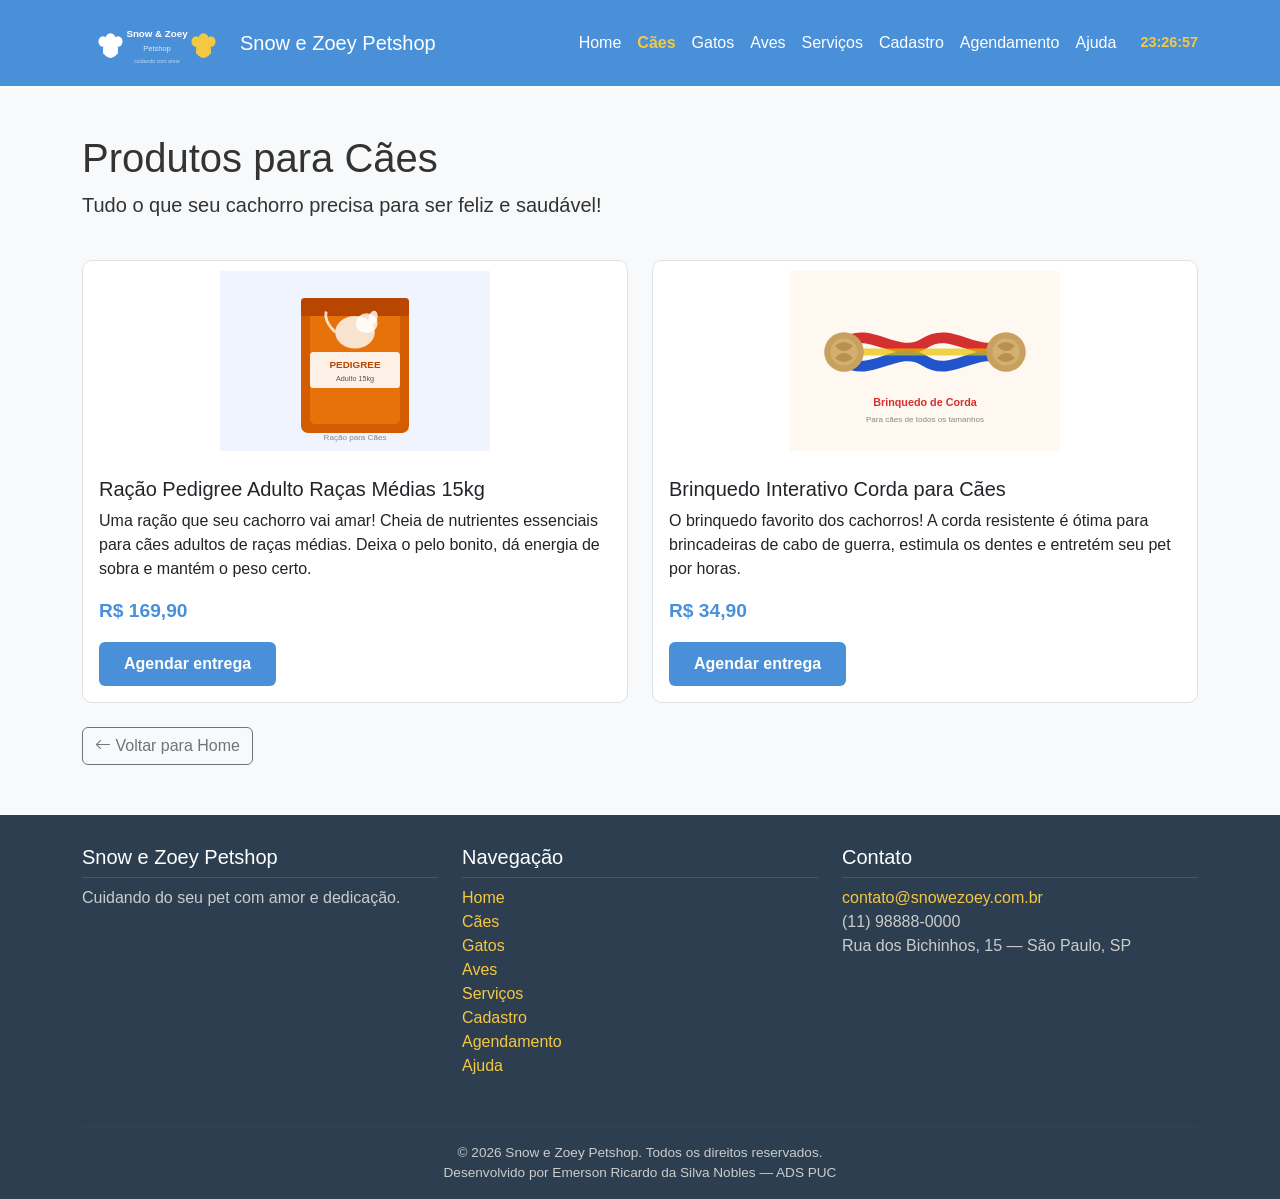
<file: caes.html>
<!DOCTYPE html>
<html lang="pt-BR">
  <head>
    <meta charset="UTF-8">
    <meta name="viewport" content="width=device-width, initial-scale=1.0">
    <title>Snow e Zoey Petshop: cães</title>
    <link href="https://cdn.jsdelivr.net/npm/bootstrap@5.3.3/dist/css/bootstrap.min.css" rel="stylesheet">
    <link href="https://cdn.jsdelivr.net/npm/bootstrap-icons@1.11.3/font/bootstrap-icons.min.css" rel="stylesheet">
    <link rel="stylesheet" href="css/style.css">
  </head>
  <body>

    <nav class="navbar navbar-expand-lg navbar-petshop" aria-label="Menu de navegação principal">
      <div class="container">
        <a class="navbar-brand d-flex align-items-center gap-2" href="index.html">
          <img src="images/logo.svg" alt="Logo Snow e Zoey Petshop" class="logo-header">
          <span>Snow e Zoey Petshop</span>
        </a>
        <button class="navbar-toggler" type="button" data-bs-toggle="collapse"
                data-bs-target="#navMenu" aria-controls="navMenu"
                aria-expanded="false" aria-label="Abrir menu de navegação">
          <span class="navbar-toggler-icon"></span>
        </button>
        <div class="collapse navbar-collapse" id="navMenu">
          <ul class="navbar-nav ms-auto mb-2 mb-lg-0">
            <li class="nav-item"><a class="nav-link" href="index.html">Home</a></li>
            <li class="nav-item"><a class="nav-link" href="caes.html" aria-current="page">Cães</a></li>
            <li class="nav-item"><a class="nav-link" href="gatos.html">Gatos</a></li>
            <li class="nav-item"><a class="nav-link" href="aves.html">Aves</a></li>
            <li class="nav-item"><a class="nav-link" href="servicos.html">Serviços</a></li>
            <li class="nav-item"><a class="nav-link" href="cadastro.html">Cadastro</a></li>
            <li class="nav-item"><a class="nav-link" href="agendamento.html">Agendamento</a></li>
            <li class="nav-item"><a class="nav-link" href="ajuda.html">Ajuda</a></li>
          </ul>
          <span id="relogio-header" class="ms-3" aria-label="Horário atual"></span>
        </div>
      </div>
    </nav>

    <main class="container my-5">
      <h1 class="mb-2">Produtos para Cães</h1>
      <p class="lead">Tudo o que seu cachorro precisa para ser feliz e saudável!</p>

      <div class="row g-4 mt-3">

        <div class="col-md-6">
          <div class="card card-produto h-100">
            <img src="images/racao-caes.svg"
                 alt="Embalagem laranja da Ração Pedigree Adulto para Raças Médias de 15kg com silhueta de cachorro"
                 width="300" height="200">
            <div class="card-body">
              <h2 class="card-title h5">Ração Pedigree Adulto Raças Médias 15kg</h2>
              <p class="card-text">Uma ração que seu cachorro vai amar! Cheia de nutrientes essenciais para cães adultos de raças médias. Deixa o pelo bonito, dá energia de sobra e mantém o peso certo.</p>
              <p class="preco-produto">R$ 169,90</p>
              <a href="agendamento.html" class="btn btn-petshop" aria-label="Agendar entrega da Ração Pedigree">Agendar entrega</a>
            </div>
          </div>
        </div>

        <div class="col-md-6">
          <div class="card card-produto h-100">
            <img src="images/brinquedo-corda.svg"
                 alt="Brinquedo de corda colorido trançado com nós nas pontas para cães"
                 width="300" height="200">
            <div class="card-body">
              <h2 class="card-title h5">Brinquedo Interativo Corda para Cães</h2>
              <p class="card-text">O brinquedo favorito dos cachorros! A corda resistente é ótima para brincadeiras de cabo de guerra, estimula os dentes e entretém seu pet por horas.</p>
              <p class="preco-produto">R$ 34,90</p>
              <a href="agendamento.html" class="btn btn-petshop" aria-label="Agendar entrega do Brinquedo de Corda">Agendar entrega</a>
            </div>
          </div>
        </div>

      </div>

      <div class="mt-4">
        <a href="index.html" class="btn btn-outline-secondary">
          <i class="bi bi-arrow-left" aria-hidden="true"></i> Voltar para Home
        </a>
      </div>
    </main>

    <footer aria-label="Rodapé do site">
      <div class="container">
        <div class="row">
          <div class="col-md-4 mb-3">
            <h5>Snow e Zoey Petshop</h5>
            <p>Cuidando do seu pet com amor e dedicação.</p>
          </div>
          <div class="col-md-4 mb-3">
            <h5>Navegação</h5>
            <nav aria-label="Links do rodapé">
              <ul class="list-unstyled">
                <li><a href="index.html">Home</a></li>
                <li><a href="caes.html">Cães</a></li>
                <li><a href="gatos.html">Gatos</a></li>
                <li><a href="aves.html">Aves</a></li>
                <li><a href="servicos.html">Serviços</a></li>
                <li><a href="cadastro.html">Cadastro</a></li>
                <li><a href="agendamento.html">Agendamento</a></li>
                <li><a href="ajuda.html">Ajuda</a></li>
              </ul>
            </nav>
          </div>
          <div class="col-md-4 mb-3">
            <h5>Contato</h5>
            <address>
              <a href="mailto:contato@snowezoey.com.br">contato@snowezoey.com.br</a><br>
              (11) 98888-0000<br>
              Rua dos Bichinhos, 15 — São Paulo, SP
            </address>
          </div>
        </div>
        <hr style="border-color:#555;">
        <p class="text-center mb-0" style="font-size:0.85rem;">
          © 2026 Snow e Zoey Petshop. Todos os direitos reservados.<br>
          Desenvolvido por Emerson Ricardo da Silva Nobles — ADS PUC
        </p>
      </div>
    </footer>

    <script src="https://cdn.jsdelivr.net/npm/bootstrap@5.3.3/dist/js/bootstrap.bundle.min.js"></script>
    <script src="js/main.js"></script>
  </body>
</html>
</file>
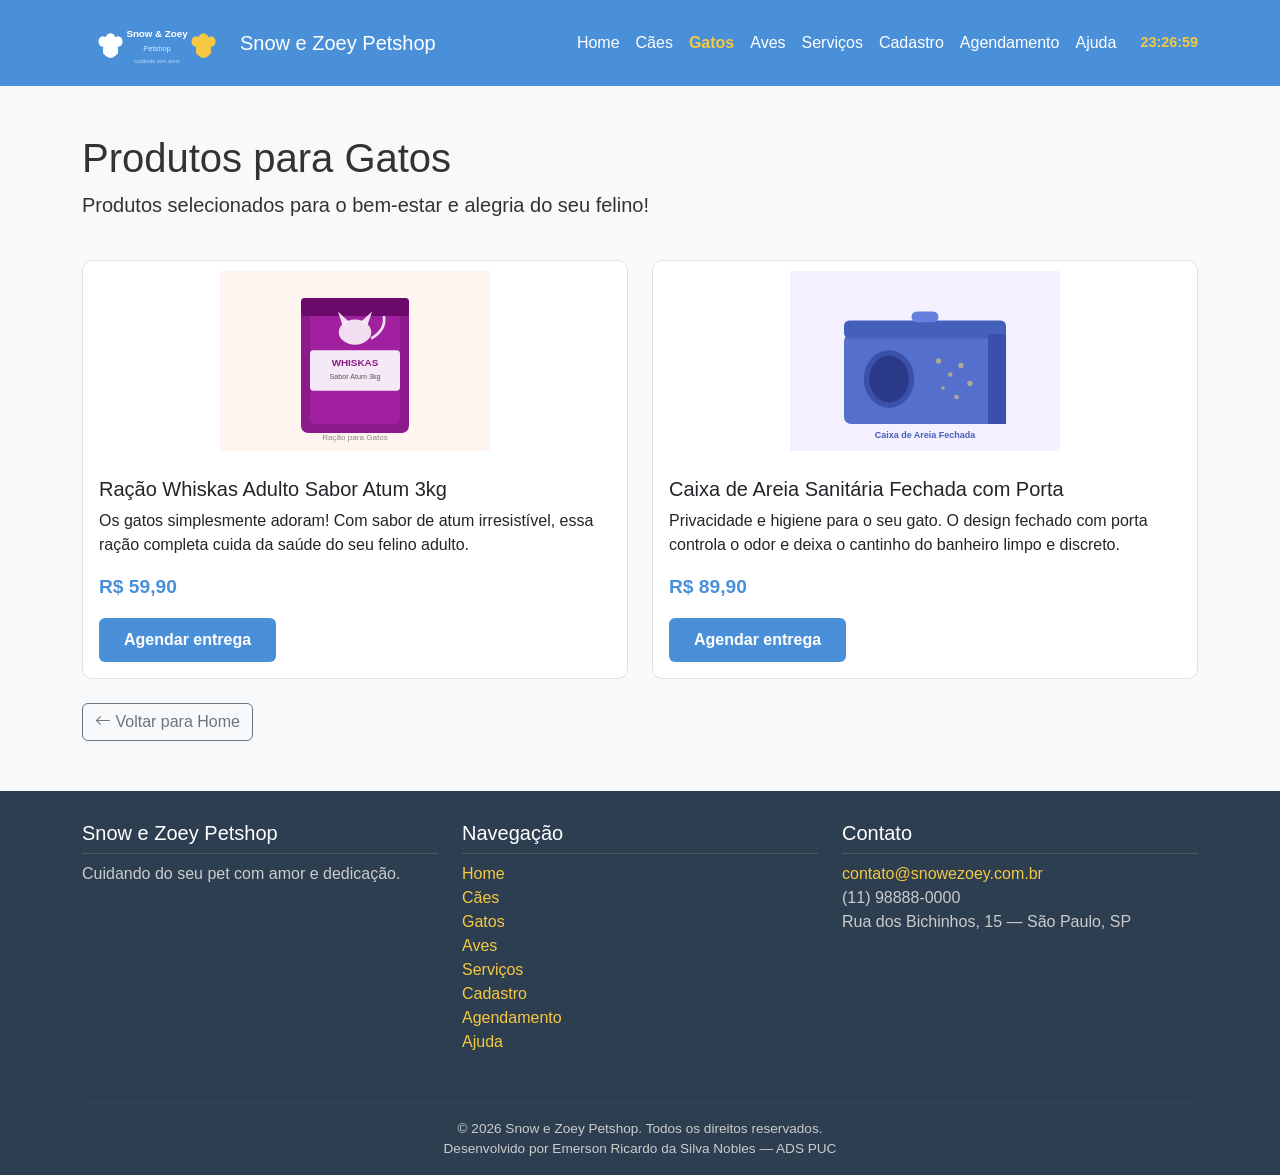
<file: gatos.html>
<!DOCTYPE html>
<html lang="pt-BR">
  <head>
    <meta charset="UTF-8">
    <meta name="viewport" content="width=device-width, initial-scale=1.0">
    <title>Snow e Zoey Petshop: gatos</title>
    <link href="https://cdn.jsdelivr.net/npm/bootstrap@5.3.3/dist/css/bootstrap.min.css" rel="stylesheet">
    <link href="https://cdn.jsdelivr.net/npm/bootstrap-icons@1.11.3/font/bootstrap-icons.min.css" rel="stylesheet">
    <link rel="stylesheet" href="css/style.css">
  </head>
  <body>

    <nav class="navbar navbar-expand-lg navbar-petshop" aria-label="Menu de navegação principal">
      <div class="container">
        <a class="navbar-brand d-flex align-items-center gap-2" href="index.html">
          <img src="images/logo.svg" alt="Logo Snow e Zoey Petshop" class="logo-header">
          <span>Snow e Zoey Petshop</span>
        </a>
        <button class="navbar-toggler" type="button" data-bs-toggle="collapse"
                data-bs-target="#navMenu" aria-controls="navMenu"
                aria-expanded="false" aria-label="Abrir menu de navegação">
          <span class="navbar-toggler-icon"></span>
        </button>
        <div class="collapse navbar-collapse" id="navMenu">
          <ul class="navbar-nav ms-auto mb-2 mb-lg-0">
            <li class="nav-item"><a class="nav-link" href="index.html">Home</a></li>
            <li class="nav-item"><a class="nav-link" href="caes.html">Cães</a></li>
            <li class="nav-item"><a class="nav-link" href="gatos.html" aria-current="page">Gatos</a></li>
            <li class="nav-item"><a class="nav-link" href="aves.html">Aves</a></li>
            <li class="nav-item"><a class="nav-link" href="servicos.html">Serviços</a></li>
            <li class="nav-item"><a class="nav-link" href="cadastro.html">Cadastro</a></li>
            <li class="nav-item"><a class="nav-link" href="agendamento.html">Agendamento</a></li>
            <li class="nav-item"><a class="nav-link" href="ajuda.html">Ajuda</a></li>
          </ul>
          <span id="relogio-header" class="ms-3" aria-label="Horário atual"></span>
        </div>
      </div>
    </nav>

    <main class="container my-5">
      <h1 class="mb-2">Produtos para Gatos</h1>
      <p class="lead">Produtos selecionados para o bem-estar e alegria do seu felino!</p>

      <div class="row g-4 mt-3">

        <div class="col-md-6">
          <div class="card card-produto h-100">
            <img src="images/racao-gatos.svg"
                 alt="Embalagem roxa da Ração Whiskas Adulto Sabor Atum 3kg com silhueta de gato"
                 width="300" height="200">
            <div class="card-body">
              <h2 class="card-title h5">Ração Whiskas Adulto Sabor Atum 3kg</h2>
              <p class="card-text">Os gatos simplesmente adoram! Com sabor de atum irresistível, essa ração completa cuida da saúde do seu felino adulto.</p>
              <p class="preco-produto">R$ 59,90</p>
              <a href="agendamento.html" class="btn btn-petshop" aria-label="Agendar entrega da Ração Whiskas">Agendar entrega</a>
            </div>
          </div>
        </div>

        <div class="col-md-6">
          <div class="card card-produto h-100">
            <img src="images/caixa-areia.svg"
                 alt="Caixa de areia sanitária fechada azul com porta de entrada para gatos"
                 width="300" height="200">
            <div class="card-body">
              <h2 class="card-title h5">Caixa de Areia Sanitária Fechada com Porta</h2>
              <p class="card-text">Privacidade e higiene para o seu gato. O design fechado com porta controla o odor e deixa o cantinho do banheiro limpo e discreto.</p>
              <p class="preco-produto">R$ 89,90</p>
              <a href="agendamento.html" class="btn btn-petshop" aria-label="Agendar entrega da Caixa de Areia">Agendar entrega</a>
            </div>
          </div>
        </div>

      </div>

      <div class="mt-4">
        <a href="index.html" class="btn btn-outline-secondary">
          <i class="bi bi-arrow-left" aria-hidden="true"></i> Voltar para Home
        </a>
      </div>
    </main>

    <footer aria-label="Rodapé do site">
      <div class="container">
        <div class="row">
          <div class="col-md-4 mb-3">
            <h5>Snow e Zoey Petshop</h5>
            <p>Cuidando do seu pet com amor e dedicação.</p>
          </div>
          <div class="col-md-4 mb-3">
            <h5>Navegação</h5>
            <nav aria-label="Links do rodapé">
              <ul class="list-unstyled">
                <li><a href="index.html">Home</a></li>
                <li><a href="caes.html">Cães</a></li>
                <li><a href="gatos.html">Gatos</a></li>
                <li><a href="aves.html">Aves</a></li>
                <li><a href="servicos.html">Serviços</a></li>
                <li><a href="cadastro.html">Cadastro</a></li>
                <li><a href="agendamento.html">Agendamento</a></li>
                <li><a href="ajuda.html">Ajuda</a></li>
              </ul>
            </nav>
          </div>
          <div class="col-md-4 mb-3">
            <h5>Contato</h5>
            <address>
              <a href="mailto:contato@snowezoey.com.br">contato@snowezoey.com.br</a><br>
              (11) 98888-0000<br>
              Rua dos Bichinhos, 15 — São Paulo, SP
            </address>
          </div>
        </div>
        <hr style="border-color:#555;">
        <p class="text-center mb-0" style="font-size:0.85rem;">
          © 2026 Snow e Zoey Petshop. Todos os direitos reservados.<br>
          Desenvolvido por Emerson Ricardo da Silva Nobles — ADS PUC
        </p>
      </div>
    </footer>

    <script src="https://cdn.jsdelivr.net/npm/bootstrap@5.3.3/dist/js/bootstrap.bundle.min.js"></script>
    <script src="js/main.js"></script>
  </body>
</html>
</file>
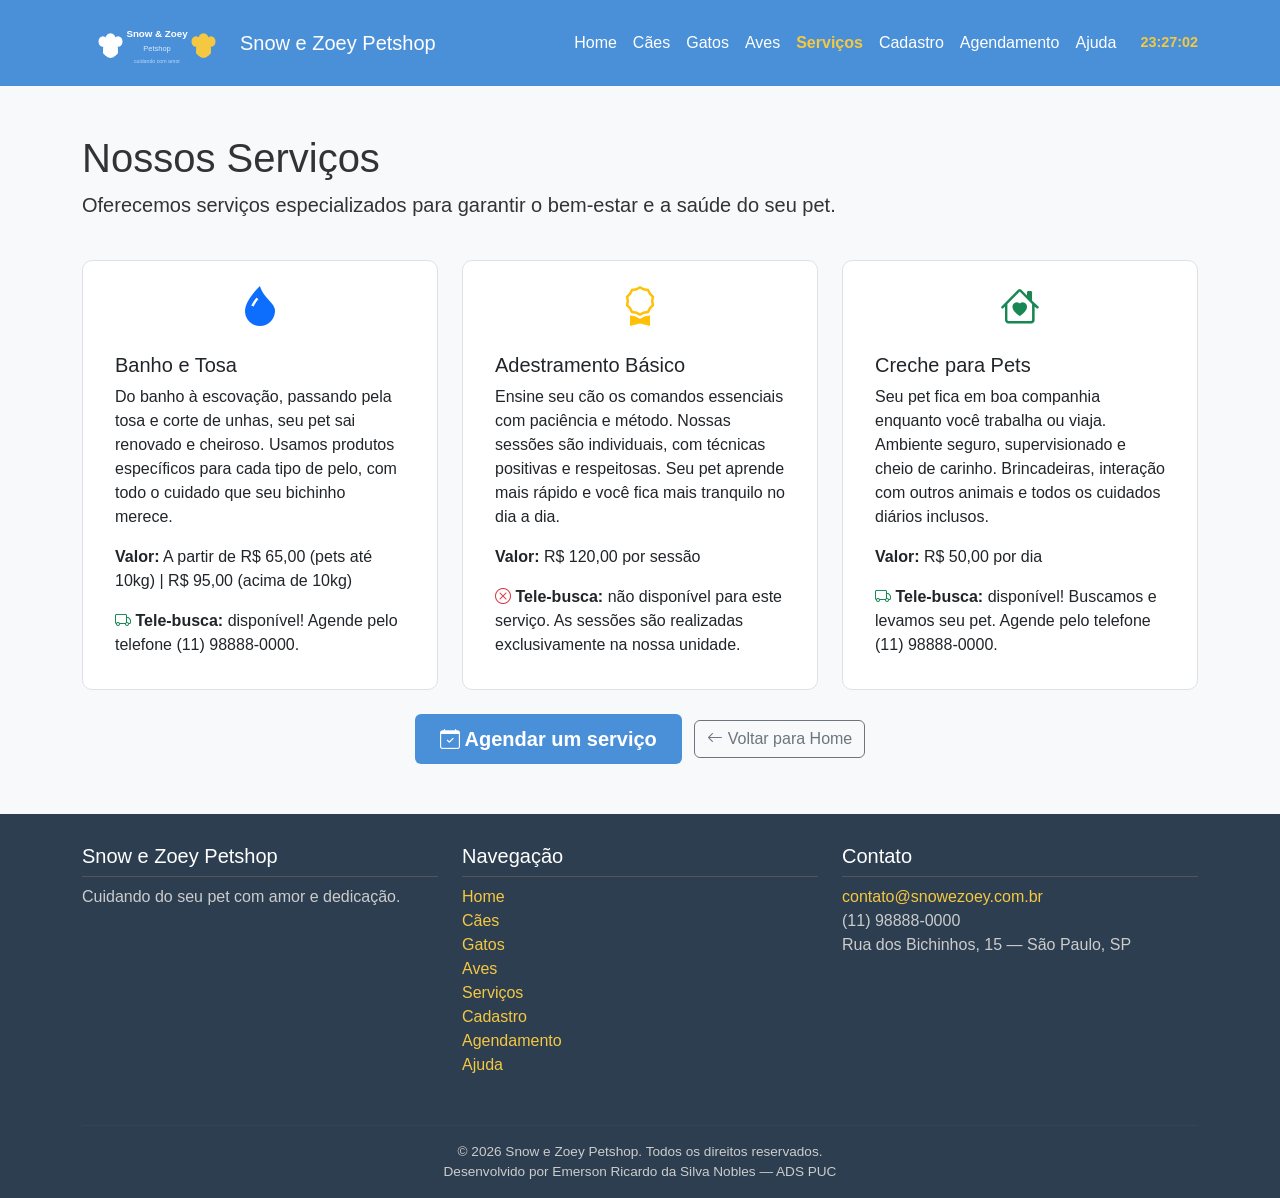
<file: servicos.html>
<!DOCTYPE html>
<html lang="pt-BR">
  <head>
    <meta charset="UTF-8">
    <meta name="viewport" content="width=device-width, initial-scale=1.0">
    <title>Snow e Zoey Petshop: serviços</title>
    <link href="https://cdn.jsdelivr.net/npm/bootstrap@5.3.3/dist/css/bootstrap.min.css" rel="stylesheet">
    <link href="https://cdn.jsdelivr.net/npm/bootstrap-icons@1.11.3/font/bootstrap-icons.min.css" rel="stylesheet">
    <link rel="stylesheet" href="css/style.css">
  </head>
  <body>

    <nav class="navbar navbar-expand-lg navbar-petshop" aria-label="Menu de navegação principal">
      <div class="container">
        <a class="navbar-brand d-flex align-items-center gap-2" href="index.html">
          <img src="images/logo.svg" alt="Logo Snow e Zoey Petshop" class="logo-header">
          <span>Snow e Zoey Petshop</span>
        </a>
        <button class="navbar-toggler" type="button" data-bs-toggle="collapse"
                data-bs-target="#navMenu" aria-controls="navMenu"
                aria-expanded="false" aria-label="Abrir menu de navegação">
          <span class="navbar-toggler-icon"></span>
        </button>
        <div class="collapse navbar-collapse" id="navMenu">
          <ul class="navbar-nav ms-auto mb-2 mb-lg-0">
            <li class="nav-item"><a class="nav-link" href="index.html">Home</a></li>
            <li class="nav-item"><a class="nav-link" href="caes.html">Cães</a></li>
            <li class="nav-item"><a class="nav-link" href="gatos.html">Gatos</a></li>
            <li class="nav-item"><a class="nav-link" href="aves.html">Aves</a></li>
            <li class="nav-item"><a class="nav-link" href="servicos.html" aria-current="page">Serviços</a></li>
            <li class="nav-item"><a class="nav-link" href="cadastro.html">Cadastro</a></li>
            <li class="nav-item"><a class="nav-link" href="agendamento.html">Agendamento</a></li>
            <li class="nav-item"><a class="nav-link" href="ajuda.html">Ajuda</a></li>
          </ul>
          <span id="relogio-header" class="ms-3" aria-label="Horário atual"></span>
        </div>
      </div>
    </nav>

    <main class="container my-5">
      <h1 class="mb-2">Nossos Serviços</h1>
      <p class="lead">Oferecemos serviços especializados para garantir o bem-estar e a saúde do seu pet.</p>

      <div class="row g-4 mt-3">

        <div class="col-md-4">
          <div class="card card-produto h-100 p-3">
            <i class="bi bi-droplet-fill text-primary fs-1 text-center" aria-hidden="true"></i>
            <div class="card-body">
              <h2 class="card-title h5">Banho e Tosa</h2>
              <p class="card-text">Do banho à escovação, passando pela tosa e corte de unhas, seu pet sai renovado e cheiroso. Usamos produtos específicos para cada tipo de pelo, com todo o cuidado que seu bichinho merece.</p>
              <p><strong>Valor:</strong> A partir de R$ 65,00 (pets até 10kg) | R$ 95,00 (acima de 10kg)</p>
              <p class="mb-0"><i class="bi bi-truck text-success" aria-hidden="true"></i> <strong>Tele-busca:</strong> disponível! Agende pelo telefone (11) 98888-0000.</p>
            </div>
          </div>
        </div>

        <div class="col-md-4">
          <div class="card card-produto h-100 p-3">
            <i class="bi bi-award text-warning fs-1 text-center" aria-hidden="true"></i>
            <div class="card-body">
              <h2 class="card-title h5">Adestramento Básico</h2>
              <p class="card-text">Ensine seu cão os comandos essenciais com paciência e método. Nossas sessões são individuais, com técnicas positivas e respeitosas. Seu pet aprende mais rápido e você fica mais tranquilo no dia a dia.</p>
              <p><strong>Valor:</strong> R$ 120,00 por sessão</p>
              <p class="mb-0"><i class="bi bi-x-circle text-danger" aria-hidden="true"></i> <strong>Tele-busca:</strong> não disponível para este serviço. As sessões são realizadas exclusivamente na nossa unidade.</p>
            </div>
          </div>
        </div>

        <div class="col-md-4">
          <div class="card card-produto h-100 p-3">
            <i class="bi bi-house-heart text-success fs-1 text-center" aria-hidden="true"></i>
            <div class="card-body">
              <h2 class="card-title h5">Creche para Pets</h2>
              <p class="card-text">Seu pet fica em boa companhia enquanto você trabalha ou viaja. Ambiente seguro, supervisionado e cheio de carinho. Brincadeiras, interação com outros animais e todos os cuidados diários inclusos.</p>
              <p><strong>Valor:</strong> R$ 50,00 por dia</p>
              <p class="mb-0"><i class="bi bi-truck text-success" aria-hidden="true"></i> <strong>Tele-busca:</strong> disponível! Buscamos e levamos seu pet. Agende pelo telefone (11) 98888-0000.</p>
            </div>
          </div>
        </div>

      </div>

      <div class="mt-4 text-center">
        <a href="agendamento.html" class="btn btn-petshop btn-lg me-2" aria-label="Ir para agendamento de serviço">
          <i class="bi bi-calendar-check" aria-hidden="true"></i> Agendar um serviço
        </a>
        <a href="index.html" class="btn btn-outline-secondary">
          <i class="bi bi-arrow-left" aria-hidden="true"></i> Voltar para Home
        </a>
      </div>
    </main>

    <footer aria-label="Rodapé do site">
      <div class="container">
        <div class="row">
          <div class="col-md-4 mb-3">
            <h5>Snow e Zoey Petshop</h5>
            <p>Cuidando do seu pet com amor e dedicação.</p>
          </div>
          <div class="col-md-4 mb-3">
            <h5>Navegação</h5>
            <nav aria-label="Links do rodapé">
              <ul class="list-unstyled">
                <li><a href="index.html">Home</a></li>
                <li><a href="caes.html">Cães</a></li>
                <li><a href="gatos.html">Gatos</a></li>
                <li><a href="aves.html">Aves</a></li>
                <li><a href="servicos.html">Serviços</a></li>
                <li><a href="cadastro.html">Cadastro</a></li>
                <li><a href="agendamento.html">Agendamento</a></li>
                <li><a href="ajuda.html">Ajuda</a></li>
              </ul>
            </nav>
          </div>
          <div class="col-md-4 mb-3">
            <h5>Contato</h5>
            <address>
              <a href="mailto:contato@snowezoey.com.br">contato@snowezoey.com.br</a><br>
              (11) 98888-0000<br>
              Rua dos Bichinhos, 15 — São Paulo, SP
            </address>
          </div>
        </div>
        <hr style="border-color:#555;">
        <p class="text-center mb-0" style="font-size:0.85rem;">
          © 2026 Snow e Zoey Petshop. Todos os direitos reservados.<br>
          Desenvolvido por Emerson Ricardo da Silva Nobles — ADS PUC
        </p>
      </div>
    </footer>

    <script src="https://cdn.jsdelivr.net/npm/bootstrap@5.3.3/dist/js/bootstrap.bundle.min.js"></script>
    <script src="js/main.js"></script>
  </body>
</html>
</file>
<file: css/style.css>
/* ============================================
   Snow e Zoey Petshop — Estilos personalizados
   Autor: Emerson Ricardo da Silva Nobles
   ADS PUC — Fase 2
   ============================================ */

/* --- Variáveis de cores --- */
:root {
  --cor-primaria: #4a90d9;
  --cor-secundaria: #f5c842;
  --cor-fundo: #f8f9fa;
  --cor-texto: #333333;
  --cor-rodape: #2c3e50;
}

/* --- Reset e base --- */
body {
  font-family: 'Segoe UI', Arial, sans-serif;
  background-color: var(--cor-fundo);
  color: var(--cor-texto);
}

/* --- Header / Navbar --- */
.navbar-petshop {
  background-color: var(--cor-primaria);
}

.navbar-petshop .navbar-brand,
.navbar-petshop .nav-link {
  color: #ffffff !important;
}

.navbar-petshop .nav-link:hover,
.navbar-petshop .nav-link[aria-current="page"] {
  color: var(--cor-secundaria) !important;
  font-weight: bold;
}

.logo-header {
  height: 60px;
  width: auto;
}

/* --- Carrossel --- */
.carousel-petshop {
  max-height: 420px;
  overflow: hidden;
}

.carousel-petshop .carousel-inner img {
  width: 100%;
  height: 420px;
  object-fit: cover;
}

.carousel-caption-custom {
  background-color: rgba(0, 0, 0, 0.5);
  border-radius: 8px;
  padding: 12px 20px;
}

/* --- Cards de produtos --- */
.card-produto {
  border: 1px solid #dee2e6;
  border-radius: 10px;
  transition: box-shadow 0.3s ease;
  height: 100%;
}

.card-produto:hover {
  box-shadow: 0 6px 20px rgba(74, 144, 217, 0.3);
}

.card-produto img {
  border-radius: 10px 10px 0 0;
  width: 100%;
  height: 200px;
  object-fit: contain;
  padding: 10px;
  background-color: #ffffff;
}

.preco-produto {
  font-size: 1.2rem;
  font-weight: bold;
  color: var(--cor-primaria);
}

/* --- Formulário de cadastro --- */
.form-section {
  background-color: #ffffff;
  border-radius: 12px;
  padding: 30px;
  box-shadow: 0 2px 12px rgba(0,0,0,0.08);
  margin-bottom: 30px;
}

.form-section h3 {
  color: var(--cor-primaria);
  border-bottom: 2px solid var(--cor-secundaria);
  padding-bottom: 8px;
  margin-bottom: 20px;
}

/* --- Agendamento --- */
.card-servico {
  border: 2px solid var(--cor-primaria);
  border-radius: 10px;
  padding: 20px;
  cursor: pointer;
  transition: background-color 0.2s ease;
}

.card-servico:hover,
.card-servico.selecionado {
  background-color: var(--cor-primaria);
  color: #ffffff;
}

/* --- Rodapé --- */
footer {
  background-color: var(--cor-rodape);
  color: #cccccc;
  padding: 30px 0 15px;
  margin-top: 50px;
}

footer a {
  color: var(--cor-secundaria);
  text-decoration: none;
}

footer a:hover {
  text-decoration: underline;
}

footer h5 {
  color: #ffffff;
  border-bottom: 1px solid #555;
  padding-bottom: 8px;
}

/* --- Acessibilidade: foco visível --- */
a:focus,
button:focus,
input:focus,
select:focus,
textarea:focus {
  outline: 3px solid var(--cor-secundaria);
  outline-offset: 2px;
}

/* --- Botão principal --- */
.btn-petshop {
  background-color: var(--cor-primaria);
  color: #ffffff;
  border: none;
  padding: 10px 25px;
  border-radius: 6px;
  font-weight: bold;
}

.btn-petshop:hover {
  background-color: #357abd;
  color: #ffffff;
}

/* --- Relógio no header --- */
#relogio-header {
  font-size: 0.9rem;
  color: var(--cor-secundaria);
  font-weight: bold;
}

/* --- Responsividade --- */
@media (max-width: 768px) {
  .carousel-petshop,
  .carousel-petshop .carousel-inner img {
    max-height: 220px;
    height: 220px;
  }
}
</file>
